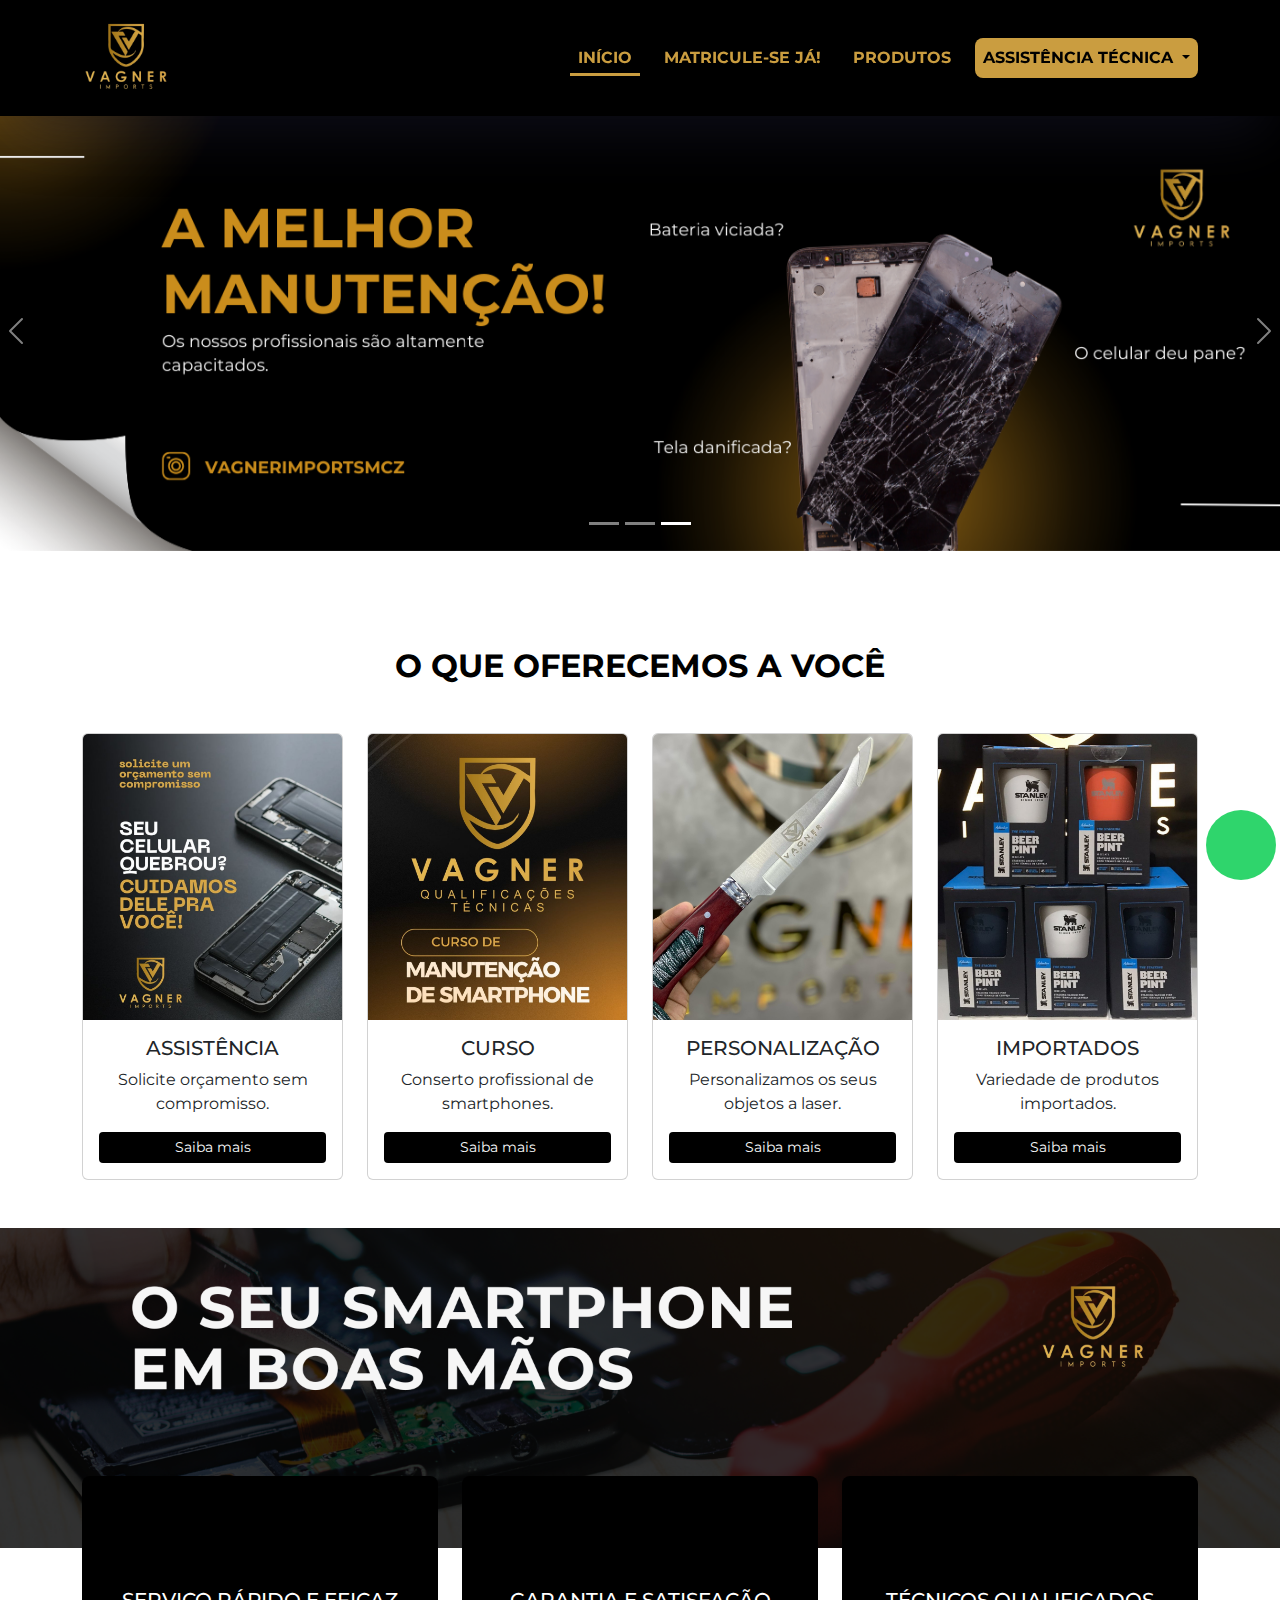
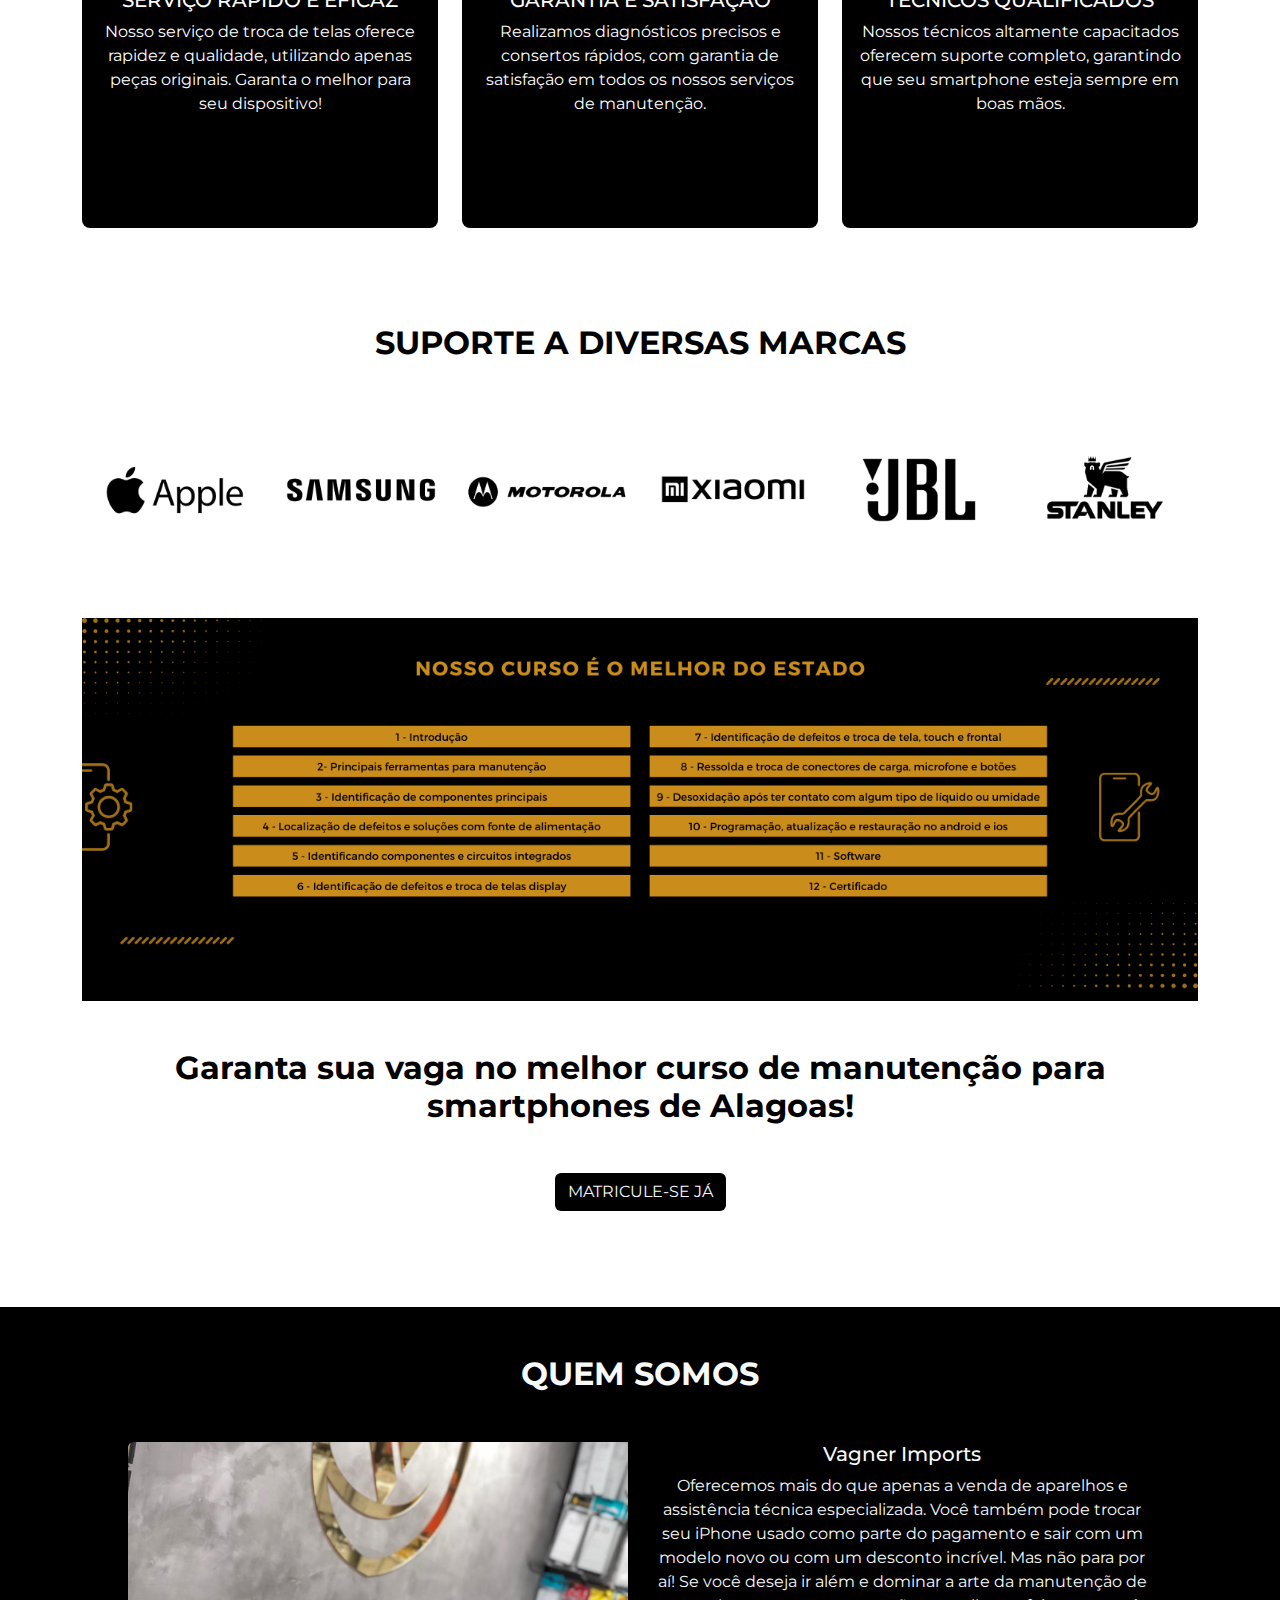
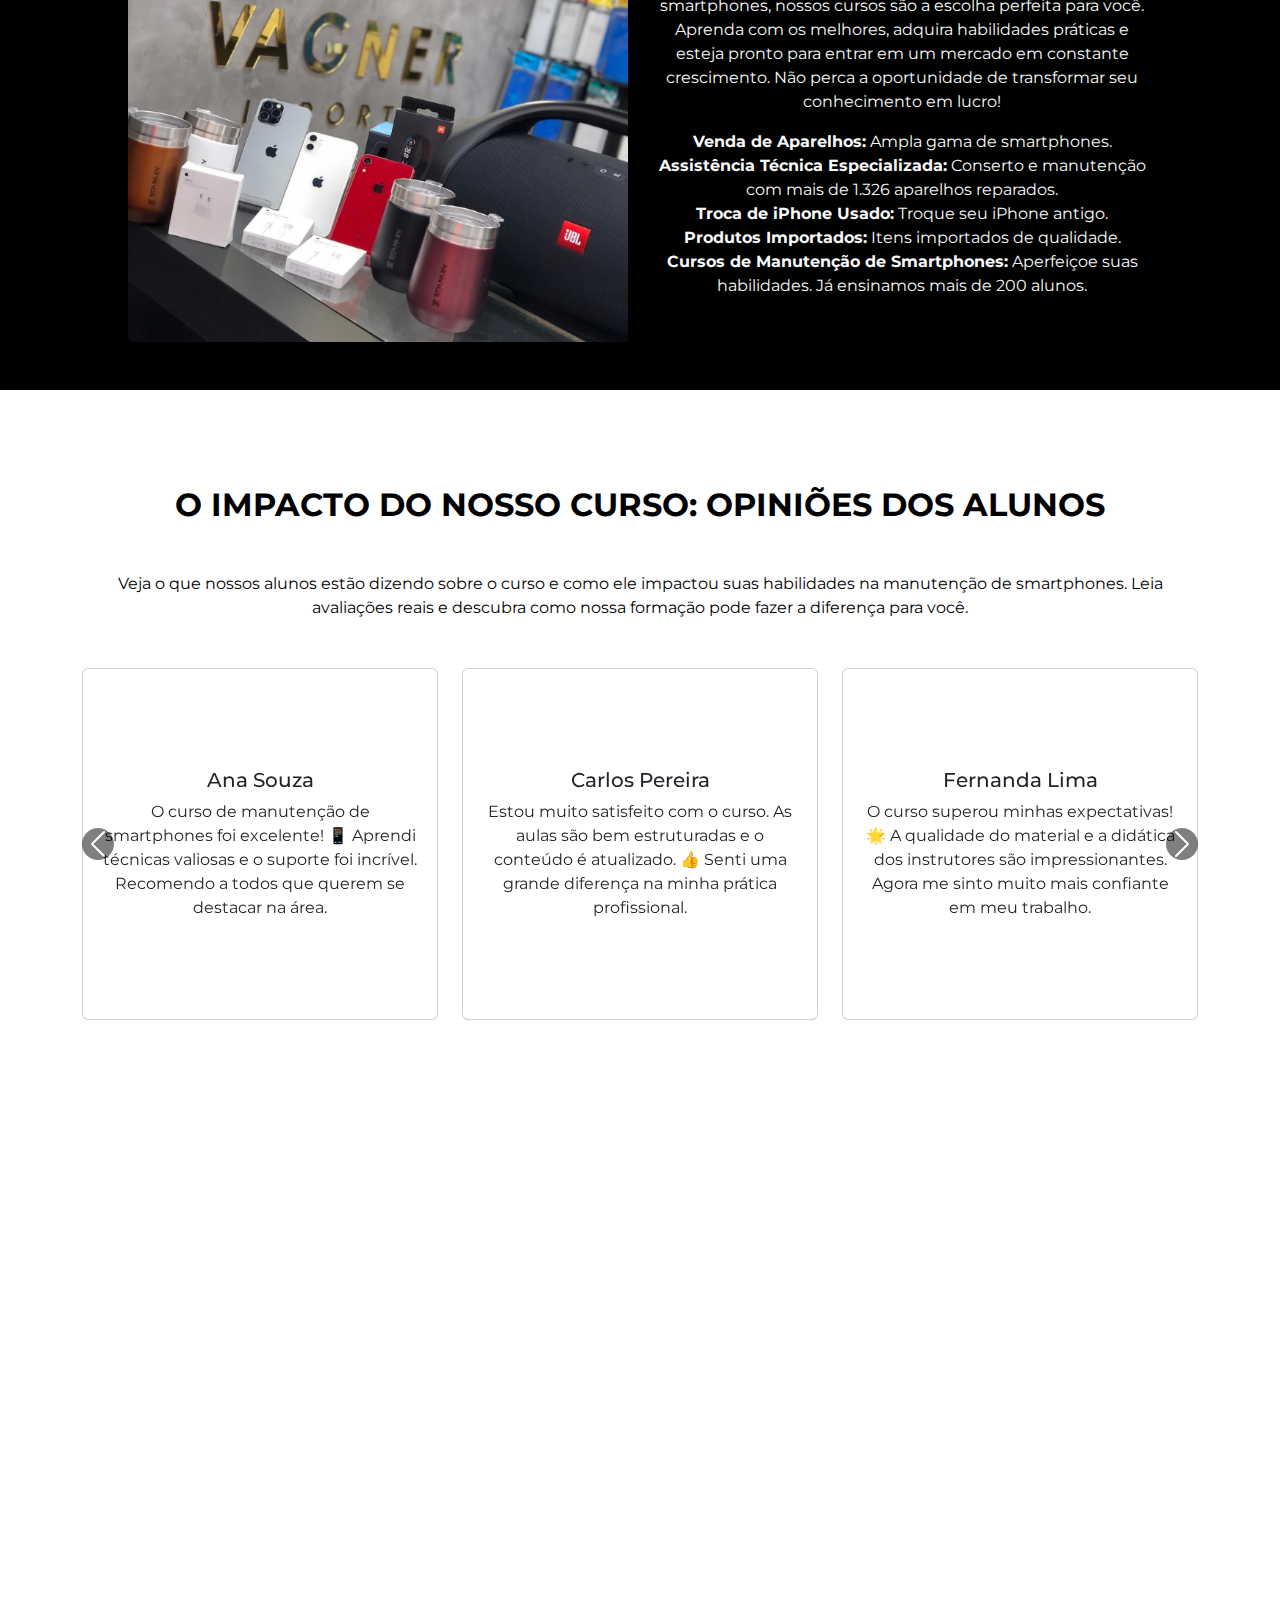
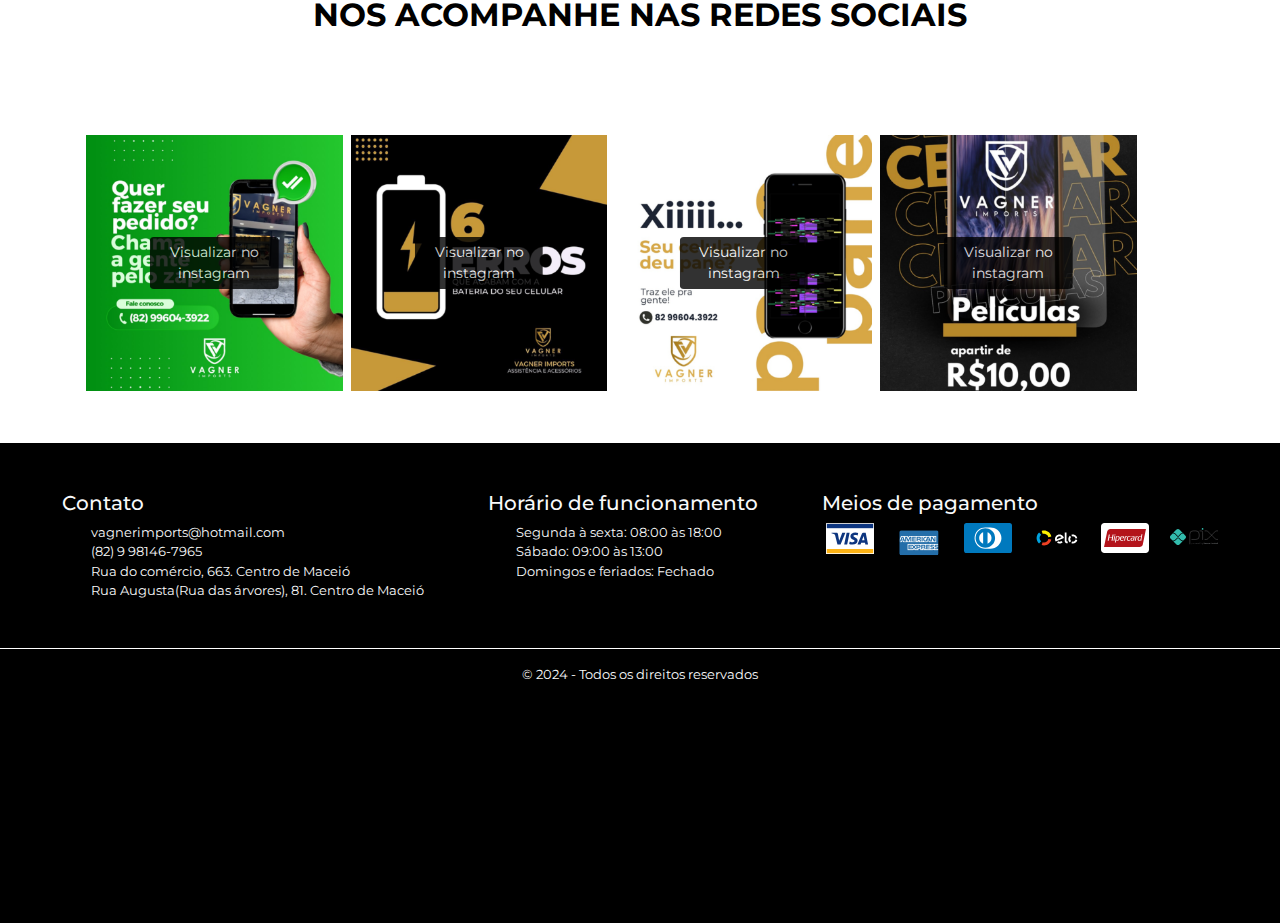
<file: index.html>
<!DOCTYPE html>
<html lang="pt-br">

<head>
    <meta charset="UTF-8">
    <meta name="viewport" content="width=device-width, initial-scale=1.0">

    <meta property="og:title" content="Vagner Imports" />
    <meta property="og:description" content="Ofertas exclusivas diárias." />
    <meta property="og:image" content="https://vagnerimports.com.br/img/logo.png"/>
    <meta property="og:url" content="https://vagnerimports.com.br/" />
    <meta property="og:type" content="website"/>
    <meta property="og:site_name" content="Vagner Imports"/>

    <title>Vagner Imports - Início</title>

    <link rel="shortcut icon" href="img/favicon.png" type="image/x-icon">
    <link rel="stylesheet" href="https://cdnjs.cloudflare.com/ajax/libs/font-awesome/6.6.0/css/all.min.css" integrity="sha512-Kc323vGBEqzTmouAECnVceyQqyqdsSiqLQISBL29aUW4U/M7pSPA/gEUZQqv1cwx4OnYxTxve5UMg5GT6L4JJg==" crossorigin="anonymous" referrerpolicy="no-referrer" />
    <link href="https://cdn.jsdelivr.net/npm/bootstrap@5.3.3/dist/css/bootstrap.min.css" rel="stylesheet">
    <link rel="stylesheet" href="css/estilo.css">
</head>

<body>
    <nav class="navbar navbar-expand-sm text-light bg-dark fixed-top">
        <div class="container">
            <a href="index.html" class="navbar-brand"><img src="img/logo-fundo-transparente.png" alt="Logo" style="width: 90px; height: 90px;"></a>
            <button class="navbar-toggler" type="button" data-bs-toggle="collapse" data-bs-target="#menuNavBar">
                <i class="fa-solid fa-bars text-primary"></i>
            </button>
            <div class="collapse navbar-collapse" id="menuNavBar">
                <div class="navbar-nav ms-auto">
                    <a href="index.html" class="nav-link active text-primary text-uppercase fw-bold position-relative">Início</a>
                    <a href="curso.html" class="nav-link text-primary text-uppercase fw-bold position-relative">Matricule-se já!</a>
                    <a href="produtos.html" class="nav-link text-primary text-uppercase fw-bold position-relative">Produtos</a>
                    <div class="dropdown">
                        <button class="nav-dropdown text-uppercase fw-bold dropdown-toggle" type="button" data-bs-toggle="dropdown" aria-expanded="false">
                            Assistência Técnica
                        </button>
                        <ul class="dropdown-menu">
                          <li><a class="dropdown-item" href="assistencia-apple.html">Apple</a></li>
                          <li><a class="dropdown-item" href="assistencia-samsung.html">Samsung</a></li>
                          <li><a class="dropdown-item" href="assistencia-motorola.html">Motorola</a></li>
                          <li><a class="dropdown-item" href="assistencia-xiaomi.html">Xiaomi</a></li>
                        </ul>
                    </div>
                </div>
            </div>
        </div>
    </nav>

    <main class="container-principal mb-5">
        <div id="carouselExampleIndicators" class="carousel slide" data-bs-ride="carousel">
            <div class="carousel-indicators">
                <button type="button" data-bs-target="#carouselExampleIndicators" data-bs-slide-to="0" aria-label="Slide 1"></button>
                <button type="button" data-bs-target="#carouselExampleIndicators" data-bs-slide-to="1" aria-label="Slide 2"></button>
                <button type="button" data-bs-target="#carouselExampleIndicators" data-bs-slide-to="2" class="active" aria-current="true" aria-label="Slide 3"></button>
            </div>
            <div class="carousel-inner">
                <div class="carousel-item">
                    <img src="img/slide-01.png" class="d-block w-100" alt="slide 01">
                </div>
                <div class="carousel-item">
                    <img src="img/slide-02.png" class="d-block w-100" alt="slide 02">
                </div>
                <div class="carousel-item active">
                    <img src="img/slide-03.png" class="d-block w-100" alt="slide 03">
                </div>
            </div>
            <button class="carousel-control-prev" type="button" data-bs-target="#carouselExampleIndicators"
                data-bs-slide="prev">
                <span class="carousel-control-prev-icon" aria-hidden="true"></span>
                <span class="visually-hidden">Previous</span>
            </button>
            <button class="carousel-control-next" type="button" data-bs-target="#carouselExampleIndicators"
                data-bs-slide="next">
                <span class="carousel-control-next-icon" aria-hidden="true"></span>
                <span class="visually-hidden">Next</span>
            </button>
        </div>     
        <div class="container my-5">
            <h2 class="my-5 text-center text-uppercase fw-bold">O que oferecemos a você</h2>
            <div class="row row-cols-1 row-cols-md-4 g-4">
                <div class="col">
                    <div class="card">
                        <img src="img/manutencao-banner.png" class="card-img-top" alt="Banner de manutenção">
                        <div class="card-body">
                            <h5 class="card-title">ASSISTÊNCIA</h5>
                            <p class="card-text">Solicite orçamento sem compromisso.</p>
                            <a href="produtos.html" class="btn btn-sm text-light bg-dark">Saiba mais</a>
                        </div>
                    </div>
                </div>
                <div class="col">
                    <div class="card">
                        <img src="img/curos-banner.png" class="card-img-top" alt="Banner do curso">
                        <div class="card-body">
                            <h5 class="card-title">CURSO</h5>
                            <p class="card-text">Conserto profissional de smartphones.</p>
                            <a href="curso.html" class="btn btn-sm text-light bg-dark">Saiba mais</a>
                        </div>
                    </div>
                </div>
                <div class="col">
                    <div class="card">
                        <img src="img/personalizacao-banner.png" class="card-img-top" alt="Foto do iphone">
                        <div class="card-body">
                            <h5 class="card-title">PERSONALIZAÇÃO</h5>
                            <p class="card-text">Personalizamos os seus objetos a laser.</p>
                            <a href="produtos.html" class="btn btn-sm text-light bg-dark">Saiba mais</a>
                        </div>
                    </div>
                </div>
                <div class="col">
                    <div class="card">
                        <img src="img/importados-banner.png" class="card-img-top" alt="Foto dos importados">
                        <div class="card-body">
                            <h5 class="card-title">IMPORTADOS</h5>
                            <p class="card-text">Variedade de produtos importados. </p>
                            <a href="produtos.html" class="btn btn-sm text-light bg-dark">Saiba mais</a>
                        </div>
                    </div>
                </div>
            </div>
        </div>
        <div class="container-banner-assistencia-tecnica">
            <img src="img/banner-assistencia.png" class="img-fluid" alt="banner assistência">
        </div>
        <div class="container my-5 container-assistencia-tecnica">
            <div class="row justify-content-center">
                <div class="col-sm-12 col-md-4 g-4">
                    <div class="card comentario-card container-card-assistencia">
                        <div class="card-body text-center card-assistencia">
                            <span class="carrosel-assistencia-tecnica-icon"><i class="fa-solid fa-bolt"></i></span>
                            <h5 class="text-uppercase">Serviço Rápido e eficaz</h5>
                            <p class="card-text">Nosso serviço de troca de telas oferece rapidez e qualidade, utilizando apenas peças originais. Garanta o melhor para seu dispositivo!</p>
                        </div>
                    </div>
                </div>
                <div class="col-sm-12 col-md-4 g-4">
                    <div class="card comentario-card container-card-assistencia">
                        <div class="card-body text-center card-assistencia">
                            <span class="carrosel-assistencia-tecnica-icon"><i class="fa-solid fa-stethoscope"></i></span>
                            <h5 class="text-uppercase">Garantia e satisfação</h5>
                            <p class="card-text">Realizamos diagnósticos precisos e consertos rápidos, com garantia de satisfação em todos os nossos serviços de manutenção.</p>
                        </div>
                    </div>
                </div>
                <div class="col-sm-12 col-md-4 g-4">
                    <div class="card comentario-card container-card-assistencia">
                        <div class="card-body text-center card-assistencia">
                            <span class="carrosel-assistencia-tecnica-icon"><i class="fa-solid fa-medal"></i></span>
                            <h5 class="text-uppercase">Técnicos qualificados</h5>
                            <p class="card-text">Nossos técnicos altamente capacitados oferecem suporte completo, garantindo que seu smartphone esteja sempre em boas mãos.</p>
                        </div>
                    </div>
                </div>
            </div> 
        </div>   
        <div class="container d-flex justify-content-center align-items-center flex-column">
            <h2 class="my-5 text-uppercase fw-bold text-center">Suporte a diversas marcas</h2>
            <div class="carrosel-marcas">
                <div class="carrosel-marcas-track">
                    <img class="carrosel-marcas-img" src="img/apple-logo.png" alt="logo apple">
                    <img class="carrosel-marcas-img" src="img/samsung-logo.png" alt="logo samsung">
                    <img class="carrosel-marcas-img" src="img/motorola-logo.png" alt="logo motorola">
                    <img class="carrosel-marcas-img" src="img/xiaomi-logo.png" alt="logo xiaomi">
                    <img class="carrosel-marcas-img" src="img/jbl-logo.png" alt="logo jbl">
                    <img class="carrosel-marcas-img" src="img/stanley-logo.png" alt="logo stanley">
            
                    <!-- Duplicando as imagens para o efeito de loop contínuo -->
                    <img class="carrosel-marcas-img" src="img/apple-logo.png" alt="logo apple">
                    <img class="carrosel-marcas-img" src="img/samsung-logo.png" alt="logo samsung">
                    <img class="carrosel-marcas-img" src="img/motorola-logo.png" alt="logo motorola">
                    <img class="carrosel-marcas-img" src="img/xiaomi-logo.png" alt="logo xiaomi">
                    <img class="carrosel-marcas-img" src="img/jbl-logo.png" alt="logo jbl">
                    <img class="carrosel-marcas-img" src="img/stanley-logo.png" alt="logo stanley">
                </div>
            </div>
        </div>
        <div class="container my-5">
            <div class="row">
                <div class="col-12 text-center">
                    <img src="img/banner-curso.png" class="img-fluid" alt="banner curso">
                </div>
                <div class="col-12 text-center">
                    <h2 class="my-5 fw-bold text-center">Garanta sua vaga no melhor curso de manutenção para smartphones de Alagoas!</h2>
                    <a href="curso.html" class="btn text-light bg-dark text-uppercase">Matricule-se Já</a>
                </div>
            </div>
        </div>
        <div class="d-flex flex-column align-items-center mt-5 text-light bg-dark">
            <h2 class="my-5 text-uppercase fw-bold">Quem somos</h2>
            <div class="card text-light bg-dark mb-5" style="max-width: 80%; border: none;">
                <div class="row g-4">
                    <div class="col-md-12 col-lg-6">
                        <img src="img/quem-somos.png" class="img-fluid rounded-start" alt="Imagem Representativa" style="object-fit: cover;">
                    </div>
                    <div class="col-md-12 col-lg-6">
                        <div class="card-body" style="padding: 0;">
                            <h5 class="card-title">Vagner Imports</h5>
                            <p class="">
                                Oferecemos mais do que apenas a venda de aparelhos e assistência técnica especializada. Você também pode trocar seu iPhone usado como parte do pagamento e sair com um modelo novo ou com um desconto incrível. Mas não para por aí! Se você deseja ir além e dominar a arte da manutenção de smartphones, nossos cursos são a escolha perfeita para você. Aprenda com os melhores, adquira habilidades práticas e esteja pronto para entrar em um mercado em constante crescimento. Não perca a oportunidade de transformar seu conhecimento em lucro!
                            </p>
                            <ul class="list-unstyled">
                                <li><strong>Venda de Aparelhos:</strong> Ampla gama de smartphones.</li>
                                <li><strong>Assistência Técnica Especializada:</strong> Conserto e manutenção com mais de 1.326 aparelhos reparados.</li>
                                <li><strong>Troca de iPhone Usado:</strong> Troque seu iPhone antigo.</li>
                                <li><strong>Produtos Importados:</strong> Itens importados de qualidade.</li>
                                <li><strong>Cursos de Manutenção de Smartphones:</strong> Aperfeiçoe suas habilidades. Já ensinamos mais de 200 alunos.</li>
                            </ul>                            
                        </div>
                    </div>
                </div>
            </div>
        </div> 
        <div class="container my-5 container-com-carrossel">
            <div class="dummy-div">
                <h2 class="my-5 text-uppercase fw-bold text-center">O Impacto do Nosso Curso: Opiniões dos Alunos</h2>
                <p class="text-center mb-5">
                    Veja o que nossos alunos estão dizendo sobre o curso e como ele impactou suas habilidades na manutenção de smartphones. Leia avaliações reais e descubra como nossa formação pode fazer a diferença para você.
                </p>
            </div>
            <div class="carousel-container">
                <div id="carouselExample2" class="carousel slide" data-bs-ride="carousel">
                    <div class="carousel-inner">
                        <div class="carousel-item active">
                            <div class="row justify-content-center">
                                <div class="col-md-4">
                                    <div class="card comentario-card">
                                        <div class="card-body">
                                            <h5 class="card-title">Ana Souza</h5>
                                            <p class="card-text">O curso de manutenção de smartphones foi excelente! 📱 Aprendi técnicas valiosas e o suporte foi incrível. Recomendo a todos que querem se destacar na área.</p>
                                        </div>
                                    </div>
                                </div>
                                <div class="col-md-4 d-none d-md-block">
                                    <div class="card comentario-card">
                                        <div class="card-body">
                                            <h5 class="card-title">Carlos Pereira</h5>
                                            <p class="card-text">Estou muito satisfeito com o curso. As aulas são bem estruturadas e o conteúdo é atualizado. 👍 Senti uma grande diferença na minha prática profissional.</p>
                                        </div>
                                    </div>
                                </div>
                                <div class="col-md-4 d-none d-md-block">
                                    <div class="card comentario-card">
                                        <div class="card-body">
                                            <h5 class="card-title">Fernanda Lima</h5>
                                            <p class="card-text">O curso superou minhas expectativas! 🌟 A qualidade do material e a didática dos instrutores são impressionantes. Agora me sinto muito mais confiante em meu trabalho.</p>
                                        </div>
                                    </div>
                                </div>
                            </div>
                        </div>
                        <div class="carousel-item">
                            <div class="row justify-content-center">
                                <div class="col-md-4">
                                    <div class="card comentario-card">
                                        <div class="card-body">
                                            <h5 class="card-title">João Silva</h5>
                                            <p class="card-text">Curso fantástico! 👏 O material é de alta qualidade e a interação com os professores foi muito produtiva. Recomendo fortemente para quem deseja melhorar suas habilidades.</p>
                                        </div>
                                    </div>
                                </div>
                                <div class="col-md-4 d-none d-md-block">
                                    <div class="card comentario-card">
                                        <div class="card-body">
                                            <h5 class="card-title">Mariana Costa</h5>
                                            <p class="card-text">Participar deste curso foi uma ótima decisão. 🎓 As técnicas ensinadas são práticas e aplicáveis, e a equipe de suporte sempre esteve disponível para ajudar.</p>
                                        </div>
                                    </div>
                                </div>
                                <div class="col-md-4 d-none d-md-block">
                                    <div class="card comentario-card">
                                        <div class="card-body">
                                            <h5 class="card-title">Lucas Almeida</h5>
                                            <p class="card-text">Estou impressionado com a qualidade do curso. 🚀 A abordagem prática e a clareza nas explicações foram fundamentais para meu aprendizado. Sem dúvida, um excelente investimento.</p>
                                        </div>
                                    </div>
                                </div>
                            </div>
                        </div>
                        <div class="carousel-item">
                            <div class="row justify-content-center">
                                <div class="col-md-4">
                                    <div class="card comentario-card">
                                        <div class="card-body">
                                            <h5 class="card-title">Juliana Santos</h5>
                                            <p class="card-text">Adorei o curso! 💪 A metodologia é muito eficiente e a interação com os colegas e instrutores foi enriquecedora. Estou muito satisfeita com o meu progresso.</p>
                                        </div>
                                    </div>
                                </div>
                                <div class="col-md-4 d-none d-md-block">
                                    <div class="card comentario-card">
                                        <div class="card-body">
                                            <h5 class="card-title">Roberto Lima</h5>
                                            <p class="card-text">O curso é excelente! 👌 Aprendi muito e os materiais fornecidos são de alta qualidade. O suporte ao aluno é um diferencial muito positivo.</p>
                                        </div>
                                    </div>
                                </div>
                                <div class="col-md-4 d-none d-md-block">
                                    <div class="card comentario-card">
                                        <div class="card-body">
                                            <h5 class="card-title">Patrícia Ferreira</h5>
                                            <p class="card-text">A experiência foi muito boa! 🌟 O curso é bem estruturado e oferece um ótimo equilíbrio entre teoria e prática. As aulas são dinâmicas e envolventes.</p>
                                        </div>
                                    </div>
                                </div>
                            </div>
                        </div>
                        <div class="carousel-item">
                            <div class="row justify-content-center">
                                <div class="col-md-4">
                                    <div class="card comentario-card">
                                        <div class="card-body">
                                            <h5 class="card-title">Eduardo Martins</h5>
                                            <p class="card-text">O curso é fantástico! 👏 O material é bem desenvolvido e o suporte ao aluno é muito bom. Aprendi muito e me sinto mais preparado para o mercado.</p>
                                        </div>
                                    </div>
                                </div>
                                <div class="col-md-4 d-none d-md-block">
                                    <div class="card comentario-card">
                                        <div class="card-body">
                                            <h5 class="card-title">Aline Alves</h5>
                                            <p class="card-text">A metodologia é excelente! 📚 As aulas são bem organizadas e a qualidade do conteúdo é inquestionável. Recomendo a todos que buscam uma formação de qualidade.</p>
                                        </div>
                                    </div>
                                </div>
                                <div class="col-md-4 d-none d-md-block">
                                    <div class="card comentario-card">
                                        <div class="card-body">
                                            <h5 class="card-title">Felipe Costa</h5>
                                            <p class="card-text">Curso muito bom! 🚀 A interação com os instrutores é excelente e o material é bem completo. Estou muito feliz com o que aprendi e com o suporte recebido.</p>
                                        </div>
                                    </div>
                                </div>
                            </div>
                        </div>
                        <div class="carousel-item">
                            <div class="row justify-content-center">
                                <div class="col-md-4">
                                    <div class="card comentario-card">
                                        <div class="card-body">
                                            <h5 class="card-title">Gabriela Silva</h5>
                                            <p class="card-text">Muito satisfeito com o curso! 🌟 O conteúdo é atualizado e a metodologia de ensino é muito eficaz. Recomendo para quem deseja aprimorar suas habilidades.</p>
                                        </div>
                                    </div>
                                </div>
                                <div class="col-md-4 d-none d-md-block">
                                    <div class="card comentario-card">
                                        <div class="card-body">
                                            <h5 class="card-title">Thiago Almeida</h5>
                                            <p class="card-text">O curso é incrível! 👌 A qualidade do ensino e a interação com os instrutores são excelentes. O suporte ao aluno é um dos melhores que já vi.</p>
                                        </div>
                                    </div>
                                </div>
                                <div class="col-md-4 d-none d-md-block">
                                    <div class="card comentario-card">
                                        <div class="card-body">
                                            <h5 class="card-title">Camila Ribeiro</h5>
                                            <p class="card-text">Excelente curso! 🚀 A abordagem prática é muito útil e o material didático é de alta qualidade. Estou muito satisfeita com a minha experiência.</p>
                                        </div>
                                    </div>
                                </div>
                            </div>
                        </div>
                    </div>
                    <button class="carousel-control-prev" type="button" data-bs-target="#carouselExample2" data-bs-slide="prev">
                        <span class="carousel-control-prev-icon" aria-hidden="true"></span>
                        <span class="visually-hidden">Previous</span>
                    </button>
                    <button class="carousel-control-next" type="button" data-bs-target="#carouselExample2" data-bs-slide="next">
                        <span class="carousel-control-next-icon" aria-hidden="true"></span>
                        <span class="visually-hidden">Next</span>
                    </button>
                </div>
            </div>
        </div>                  
        <div class="container-avaliacao-google my-5 d-flex justify-content-center align-items-center">
            <div class="container-avaliacao-google-item me-5 d-flex flex-column align-items-center">
                <span class="container-avaliacao-google-item-icon"><i class="fa-solid fa-screwdriver-wrench"></i></span>
                <p class="container-avaliacao-google-item-titulo m-0">1326</p>
                <p class="container-avaliacao-google-item-descrica">APARELHOS REPARADOS</p>
            </div>  
            <div class="container-avaliacao-google-item d-flex flex-column align-items-center">
                <span class="container-avaliacao-google-item-icon">
                    <i class="fa-solid fa-star"></i>
                    <i class="fa-solid fa-star"></i>
                    <i class="fa-solid fa-star"></i>
                    <i class="fa-solid fa-star"></i>
                    <i class="fa-solid fa-star"></i>
                </span>
                <p class="container-avaliacao-google-item-titulo m-0">NOTA 5</p>
                <p class="container-avaliacao-google-item-descrica">AVALIAÇÕES PELO GOOGLE</p>
            </div>  
        </div>
        <div class="d-flex flex-column align-items-center mt-5">
            <h2 class="mb-5 text-uppercase fw-bold text-center">Nos acompanhe nas redes sociais</h2>
            <div class="d-flex flex-row">
                <ul class="container-lista mb-5">
                    <li class="lista-item">
                        <a href="https://www.instagram.com/vagnerimportsmcz/" class="lista-item-link">
                            <i class="fa-brands fa-instagram"></i>
                        </a>
                    </li>
                    <li class="lista-item">
                        <a href="#" class="lista-item-link">
                            <i class="fa-brands fa-tiktok"></i>
                        </a>
                    </li>
                    <li class="lista-item">
                        <a href="#" class="lista-item-link">
                            <i class="fa-brands fa-youtube"></i>
                        </a>
                    </li>
                    <li class="lista-item">
                        <a href="https://api.whatsapp.com/send?phone=5582996043922&text=Ol%C3%A1%2C+quero+comprar+meu+Iphone+%F0%9F%98%81&fbclid=PAZXh0bgNhZW0CMTEAAaYQd56CICHQ5cmAS7kMXrm6krHNyyH5-Y9EV6wFrdt7wDqSOoccXTExP1M_aem_emRFTwwQuorLwql6cOpL1w" class="lista-item-link">
                            <i class="fa-brands fa-whatsapp"></i>
                        </a>
                    </li>
                </ul>
            </div>
            <div class="container d-flex flex-wrap">
                <div class="container-img-redes-sociais position-relative m-1">
                    <img src="img/publi-instagram-01.png" class="" alt="...">
                    <a href="https://www.instagram.com/p/C72GhFguVfz/" class="btn btn-sm text-light bg-dark position-absolute top-50 start-50 translate-middle">Visualizar no instagram</a>
                </div>
                <div class="container-img-redes-sociais position-relative m-1">
                    <img src="img/publi-instagram-02.png" class="" alt="...">
                    <a href="https://www.instagram.com/p/Coc63oiO9Wt/?img_index=1" class="btn btn-sm text-light bg-dark position-absolute top-50 start-50 translate-middle">Visualizar no instagram</a>
                </div>
                <div class="container-img-redes-sociais position-relative m-1">
                    <img src="img/publi-instagram-03.png" class="" alt="...">
                    <a href="https://www.instagram.com/p/C9kZHYhgusT/" class="btn btn-sm text-light bg-dark position-absolute top-50 start-50 translate-middle">Visualizar no instagram</a>
                </div>
                <div class="container-img-redes-sociais position-relative m-1">
                    <img src="img/publi-instagram-04.png" class="" alt="...">
                    <a href="https://www.instagram.com/p/C9A-GOTOGrJ/" class="btn btn-sm text-light bg-dark position-absolute top-50 start-50 translate-middle">Visualizar no instagram</a>
                </div>
            </div>
        </div>
    </main>

    <div id="loading">
        <div class="spinner"></div>
    </div>
      
    <div class="btn-whats">
        <a href="https://api.whatsapp.com/send?phone=5582981467965&text=Possuo+uma+dúvida!" target="_blank"><i class="fa-brands fa-whatsapp"></i></a>
    </div>

    <footer class="d-flex flex-column justify-content-center text-light bg-dark">
        <div class="container-lista-rodape d-flex mb-5 m-auto">
            <ul class="lista-rodape-contato">
                <h5 class="mt-5">Contato</h3>
                <li class="lista-rodape-contato-item"><i class="fa-solid fa-envelope"></i>vagnerimports@hotmail.com</li>
                <li class="lista-rodape-contato-item"><i class="fa-solid fa-phone"></i>(82) 9 98146-7965</li>
                <li class="lista-rodape-contato-item"><i class="fa-solid fa-map-location-dot"></i>Rua do comércio, 663. Centro de Maceió</li>
                <li class="lista-rodape-contato-item"><i class="fa-solid fa-location-dot"></i></i>Rua Augusta(Rua das árvores), 81. Centro de Maceió</li>
            </ul>
            <ul class="lista-rodape-horario">
                <h5 class="mt-5">Horário de funcionamento</h3>
                <li class="lista-rodape-horario-item"><i class="fa-solid fa-clock"></i>Segunda à sexta: 08:00 às 18:00</li>
                <li class="lista-rodape-horario-item"><i class="fa-solid fa-clock rodar-45deg"></i>Sábado: 09:00 às 13:00</li>
                <li class="lista-rodape-horario-item"><i class="fa-solid fa-clock rodar-90deg"></i>Domingos e feriados: Fechado</li>
            </ul>
            <div class="container-lista-rodape-pagamento">
                <h5 class="mt-5">Meios de pagamento</h3>
                <ul class="lista-rodape-pagamento">
                    <li class="lista-rodape-pagamento-item-icon"><img src="img/if-visa-2593666_86609.svg" alt="bandeira visa"></li>
                    <li class="lista-rodape-pagamento-item-icon"><img src="img/1490135020-american-express_82257.svg" alt="bandeira american express"></li>
                    <li class="lista-rodape-pagamento-item-icon"><img src="img/diners_payment_method_card_icon_142742.svg" alt="bandeiradiners"></li>
                    <li class="lista-rodape-pagamento-item-icon"><img src="img/elo_payment_method_card_icon_142740.svg" alt="bandeira elo"></li>
                    <li class="lista-rodape-pagamento-item-icon"><img src="img/hipercard_payment_method_card_icon_142739.svg" alt="bandeira hipercard"></li>
                    <li class="lista-rodape-pagamento-item-icon"><img src="img/pix-106.svg" alt="bandeira pix"></li>
                </ul>
            </div>
        </div>
        <div class="rodape-direitos mb-3">
            <p class="rodape-direitos-titulo p-3">&copy; 2024 - Todos os direitos reservados</p>
        </div>
        <div class="container-mapa">
            <iframe src="https://www.google.com/maps/embed?pb=!1m14!1m8!1m3!1d15732.928913581267!2d-35.7386593!3d-9.6611883!3m2!1i1024!2i768!4f13.1!3m3!1m2!1s0x70145241d7514df%3A0x661e369959a42e24!2sVagner%20Imports!5e0!3m2!1spt-BR!2sbr!4v1722369837172!5m2!1spt-BR!2sbr" 
            width="100%" 
            height="200" 
            style="border:0;" 
            allowfullscreen="" 
            loading="lazy" 
            referrerpolicy="no-referrer-when-downgrade">
            </iframe>
        </div>
    </footer>

    <script src="https://cdn.jsdelivr.net/npm/bootstrap@5.3.3/dist/js/bootstrap.bundle.min.js" integrity="sha384-YvpcrYf0tY3lHB60NNkmXc5s9fDVZLESaAA55NDzOxhy9GkcIdslK1eN7N6jIeHz" crossorigin="anonymous"></script>
    <script src="js/main.js"></script>

</body>
</html>
</file>
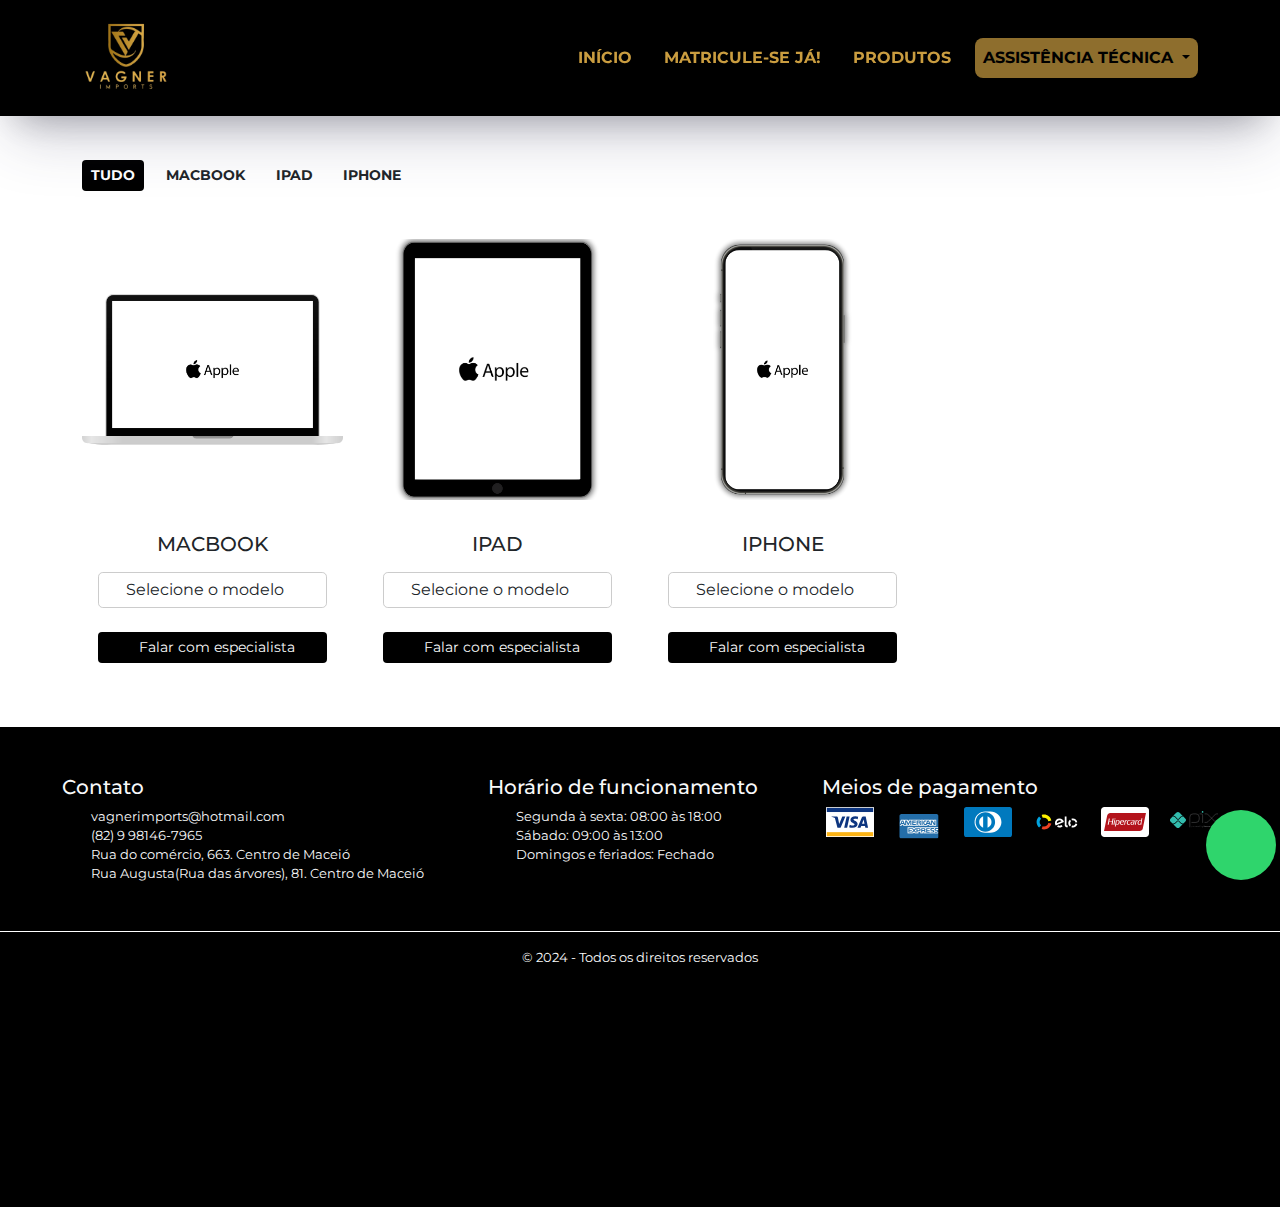
<file: assistencia-apple.html>
<!DOCTYPE html>
<html lang="pt-br">

<head>
    <meta charset="UTF-8">
    <meta name="viewport" content="width=device-width, initial-scale=1.0">

    <meta property="og:title" content="Vagner Imports" />
    <meta property="og:description" content="Ofertas exclusivas diárias." />
    <meta property="og:image" content="https://vagnerimports.com.br/img/logo.png"/>
    <meta property="og:url" content="https://vagnerimports.com.br/" />
    <meta property="og:type" content="website"/>
    <meta property="og:site_name" content="Vagner Imports"/>

    <title>Vagner Imports - Assistência Técnica</title>
    
    <link rel="shortcut icon" href="img/favicon.png" type="image/x-icon">
    <link href="https://cdn.jsdelivr.net/npm/bootstrap@5.3.3/dist/css/bootstrap.min.css" rel="stylesheet"
        integrity="sha384-QWTKZyjpPEjISv5WaRU9OFeRpok6YctnYmDr5pNlyT2bRjXh0JMhjY6hW+ALEwIH" crossorigin="anonymous">
    <link rel="stylesheet" href="https://cdnjs.cloudflare.com/ajax/libs/font-awesome/6.6.0/css/all.min.css"
        integrity="sha512-Kc323vGBEqzTmouAECnVceyQqyqdsSiqLQISBL29aUW4U/M7pSPA/gEUZQqv1cwx4OnYxTxve5UMg5GT6L4JJg=="
        crossorigin="anonymous" referrerpolicy="no-referrer" />
    <link rel="stylesheet" href="css/estilo.css">
    <link rel="stylesheet" href="css/produtos.css">
</head>

<body>
    <nav class="navbar navbar-expand-sm text-light bg-dark fixed-top">
        <div class="container">
            <a href="index.html" class="navbar-brand"><img src="img/logo-fundo-transparente.png" alt="Logo" style="width: 90px; height: 90px;"></a>
            <button class="navbar-toggler" type="button" data-bs-toggle="collapse" data-bs-target="#menuNavBar">
                <i class="fa-solid fa-bars text-primary"></i>
            </button>
            <div class="collapse navbar-collapse" id="menuNavBar">
                <div class="navbar-nav ms-auto">
                    <a href="index.html" class="nav-link text-primary text-uppercase fw-bold position-relative">Início</a>
                    <a href="curso.html" class="nav-link text-primary text-uppercase fw-bold position-relative">Matricule-se já!</a>
                    <a href="produtos.html" class="nav-link text-primary text-uppercase fw-bold position-relative">Produtos</a>
                    <div class="dropdown">
                        <button class="nav-dropdown active text-uppercase fw-bold dropdown-toggle" type="button" data-bs-toggle="dropdown" aria-expanded="false">
                            Assistência Técnica
                        </button>
                        <ul class="dropdown-menu">
                          <li><a class="dropdown-item" href="assistencia-apple.html">Apple</a></li>
                          <li><a class="dropdown-item" href="assistencia-samsung.html">Samsung</a></li>
                          <li><a class="dropdown-item" href="assistencia-motorola.html">Motorola</a></li>
                          <li><a class="dropdown-item" href="assistencia-xiaomi.html">Xiaomi</a></li>
                        </ul>
                    </div>
                </div>
            </div>
        </div>
    </nav>

    <main class="container-principal mb-5">
        <div class="container mt-5">
            <ul class="categoria-lista d-flex">
                <li id="categoria-tudo" class="categoria-lista-item btn btn-sm fw-bold text-uppercase btn btn-sm ativo">Tudo</li>
                <li id="categoria-macbook" class="categoria-lista-item btn btn-sm fw-bold text-uppercase">MacBook</li>
                <li id="categoria-ipad" class="categoria-lista-item btn btn-sm fw-bold text-uppercase">Ipad</li>
                <li id="categoria-iphone" class="categoria-lista-item btn btn-sm fw-bold text-uppercase">Iphone</li>
            </ul>
        </div>
        <div class="container mt-5">
            <div class="row gy-5">
                <div class="col-12 col-lg-3" data-item="macbook">
                    <div class="card card-item-assistencia-tecnica">
                        <img src="./img/macbook.png" class="card-img-top" alt="Imagem do macbook">
                        <div class="card-body">
                          <h5 class="card-title text-uppercase">MacBook</h5>
                          <div class="seletor-personalizado-container">
                            <div class="seletor-personalizado" id="seletorPersonalizado">
                              <span class="seletor-placeholder">Selecione o modelo</span>
                              <i class="fa-solid fa-chevron-down seta-baixo"></i>
                              <i class="fa-solid fa-angle-up seta-cima"></i>
                              <ul class="seletor-opcoes">
                                <div class="seletor-pesquisa-container">
                                    <input type="text" id="seletorPesquisa" placeholder="Pesquisar..." class="seletor-pesquisa">
                                </div>
                                <li class="opcao" data-valor="macbook-air-m2">MacBook Air M2</li>
                                <li class="opcao" data-valor="macbook-air-m1">MacBook Air M1</li>
                                <li class="opcao" data-valor="macbook-pro-m2">MacBook Pro M2</li>
                                <li class="opcao" data-valor="macbook-pro-m1-pro-m1-max">MacBook Pro M1 Pro/M1 Max</li>
                                <li class="opcao" data-valor="macbook-pro-intel">MacBook Pro Intel</li>
                                <li class="opcao" data-valor="outros">Outros</li>
                              </ul>
                            </div>
                          </div>                                               
                          <a href="#" class="btn btn-sm text-light bg-dark mt-4"><i class="fa-brands fa-whatsapp me-2"></i>Falar com especialista</a>
                        </div>
                    </div>
                </div>
                <div class="col-12 col-lg-3" data-item="ipad">
                    <div class="card card-item-assistencia-tecnica">
                        <img src="./img/ipad.png" class="card-img-top" alt="Imagem do ipad">
                        <div class="card-body">
                          <h5 class="card-title text-uppercase">Ipad</h5>
                          <div class="seletor-personalizado-container">
                            <div class="seletor-personalizado" id="seletorPersonalizado">
                              <span class="seletor-placeholder">Selecione o modelo</span>
                              <i class="fa-solid fa-chevron-down seta-baixo"></i>
                              <i class="fa-solid fa-angle-up seta-cima"></i>
                              <ul class="seletor-opcoes">
                                <div class="seletor-pesquisa-container">
                                    <input type="text" id="seletorPesquisa" placeholder="Pesquisar..." class="seletor-pesquisa">
                                </div>
                                <li class="opcao" data-valor="outros">Outros</li>
                                <li class="opcao" data-valor="ipad-pro-11">iPad Pro 11"</li>
                                <li class="opcao" data-valor="ipad-pro-12-9">iPad Pro 12.9"</li>
                                <li class="opcao" data-valor="ipad-air-4">iPad Air 4ª geração</li>
                                <li class="opcao" data-valor="ipad-air-5">iPad Air 5ª geração</li>
                                <li class="opcao" data-valor="ipad-9">iPad 9ª geração</li>
                                <li class="opcao" data-valor="ipad-mini-6">iPad Mini 6ª geração</li>
                              </ul>
                            </div>
                          </div> 
                          <a href="#" class="btn btn-sm text-light bg-dark mt-4"><i class="fa-brands fa-whatsapp me-2"></i>Falar com especialista</a>
                        </div>
                    </div>
                </div>
                <div class="col-12 col-lg-3" data-item="iphone">
                    <div class="card card-item-assistencia-tecnica">
                        <img src="./img/iphone.png" class="card-img-top" alt="Imagem do iphone">
                        <div class="card-body">
                          <h5 class="card-title text-uppercase">Iphone</h5>
                          <div class="seletor-personalizado-container">
                            <div class="seletor-personalizado" id="seletorPersonalizado">
                              <span class="seletor-placeholder">Selecione o modelo</span>
                              <i class="fa-solid fa-chevron-down seta-baixo"></i>
                              <i class="fa-solid fa-angle-up seta-cima"></i>
                              <ul class="seletor-opcoes">
                                <div class="seletor-pesquisa-container">
                                    <input type="text" id="seletorPesquisa" placeholder="Pesquisar..." class="seletor-pesquisa">
                                </div>
                                <li class="opcao" data-valor="outros">Outros</li>
                                <li class="opcao" data-valor="iphone-15">iPhone 15</li>
                                <li class="opcao" data-valor="iphone-15-plus">iPhone 15 Plus</li>
                                <li class="opcao" data-valor="iphone-15-pro">iPhone 15 Pro</li>
                                <li class="opcao" data-valor="iphone-15-pro-max">iPhone 15 Pro Max</li>
                                <li class="opcao" data-valor="iphone-14">iPhone 14</li>
                                <li class="opcao" data-valor="iphone-14-plus">iPhone 14 Plus</li>
                                <li class="opcao" data-valor="iphone-14-pro">iPhone 14 Pro</li>
                                <li class="opcao" data-valor="iphone-14-pro-max">iPhone 14 Pro Max</li>
                                <li class="opcao" data-valor="iphone-13">iPhone 13</li>
                                <li class="opcao" data-valor="iphone-13-mini">iPhone 13 Mini</li>
                                <li class="opcao" data-valor="iphone-13-pro">iPhone 13 Pro</li>
                                <li class="opcao" data-valor="iphone-13-pro-max">iPhone 13 Pro Max</li>
                                <li class="opcao" data-valor="iphone-12">iPhone 12</li>
                                <li class="opcao" data-valor="iphone-12-mini">iPhone 12 Mini</li>
                                <li class="opcao" data-valor="iphone-12-pro">iPhone 12 Pro</li>
                                <li class="opcao" data-valor="iphone-12-pro-max">iPhone 12 Pro Max</li>
                                <li class="opcao" data-valor="iphone-se-3">iPhone SE (3ª geração)</li>
                                <li class="opcao" data-valor="iphone-se-2">iPhone SE (2ª geração)</li>
                                <li class="opcao" data-valor="iphone-11">iPhone 11</li>
                                <li class="opcao" data-valor="iphone-11-pro">iPhone 11 Pro</li>
                                <li class="opcao" data-valor="iphone-11-pro-max">iPhone 11 Pro Max</li>
                                <li class="opcao" data-valor="iphone-xr">iPhone XR</li>
                                <li class="opcao" data-valor="iphone-x">iPhone X</li>
                                <li class="opcao" data-valor="iphone-8">iPhone 8</li>
                                <li class="opcao" data-valor="iphone-8-plus">iPhone 8 Plus</li>
                              </ul>
                            </div>
                          </div>  
                          <a href="#" class="btn btn-sm text-light bg-dark mt-4"><i class="fa-brands fa-whatsapp me-2"></i>Falar com especialista</a>
                        </div>
                    </div>
                </div>
            </div>
        </div>
    </main>

    <div id="loading">
        <div class="spinner"></div>
    </div>

    <div class="btn-whats">
        <a href="https://api.whatsapp.com/send?phone=5582981467965&text=Possuo+uma+dúvida!" target="_blank"><i class="fa-brands fa-whatsapp"></i></a>
    </div>

    <footer class="d-flex flex-column justify-content-center text-light bg-dark">
        <div class="container-lista-rodape d-flex mb-5 m-auto">
            <ul class="lista-rodape-contato">
                <h5 class="mt-5">Contato</h3>
                <li class="lista-rodape-contato-item"><i class="fa-solid fa-envelope"></i>vagnerimports@hotmail.com</li>
                <li class="lista-rodape-contato-item"><i class="fa-solid fa-phone"></i>(82) 9 98146-7965</li>
                <li class="lista-rodape-contato-item"><i class="fa-solid fa-map-location-dot"></i>Rua do comércio, 663. Centro de Maceió</li>
                <li class="lista-rodape-contato-item"><i class="fa-solid fa-location-dot"></i></i>Rua Augusta(Rua das árvores), 81. Centro de Maceió</li>
            </ul>
            <ul class="lista-rodape-horario">
                <h5 class="mt-5">Horário de funcionamento</h3>
                <li class="lista-rodape-horario-item"><i class="fa-solid fa-clock"></i>Segunda à sexta: 08:00 às 18:00</li>
                <li class="lista-rodape-horario-item"><i class="fa-solid fa-clock rodar-45deg"></i>Sábado: 09:00 às 13:00</li>
                <li class="lista-rodape-horario-item"><i class="fa-solid fa-clock rodar-90deg"></i>Domingos e feriados: Fechado</li>
            </ul>
            <div class="container-lista-rodape-pagamento">
                <h5 class="mt-5">Meios de pagamento</h3>
                <ul class="lista-rodape-pagamento">
                    <li class="lista-rodape-pagamento-item-icon"><img src="img/if-visa-2593666_86609.svg" alt="bandeira visa"></li>
                    <li class="lista-rodape-pagamento-item-icon"><img src="img/1490135020-american-express_82257.svg" alt="bandeira american express"></li>
                    <li class="lista-rodape-pagamento-item-icon"><img src="img/diners_payment_method_card_icon_142742.svg" alt="bandeiradiners"></li>
                    <li class="lista-rodape-pagamento-item-icon"><img src="img/elo_payment_method_card_icon_142740.svg" alt="bandeira elo"></li>
                    <li class="lista-rodape-pagamento-item-icon"><img src="img/hipercard_payment_method_card_icon_142739.svg" alt="bandeira hipercard"></li>
                    <li class="lista-rodape-pagamento-item-icon"><img src="img/pix-106.svg" alt="bandeira pix"></li>
                </ul>
            </div>
        </div>
        <div class="rodape-direitos mb-3">
            <p class="rodape-direitos-titulo p-3">&copy; 2024 - Todos os direitos reservados</p>
        </div>
        <div class="container-mapa">
            <iframe src="https://www.google.com/maps/embed?pb=!1m14!1m8!1m3!1d15732.928913581267!2d-35.7386593!3d-9.6611883!3m2!1i1024!2i768!4f13.1!3m3!1m2!1s0x70145241d7514df%3A0x661e369959a42e24!2sVagner%20Imports!5e0!3m2!1spt-BR!2sbr!4v1722369837172!5m2!1spt-BR!2sbr" 
            width="100%" 
            height="200" 
            style="border:0;" 
            allowfullscreen="" 
            loading="lazy" 
            referrerpolicy="no-referrer-when-downgrade">
            </iframe>
        </div>
    </footer>

    <script src="https://cdn.jsdelivr.net/npm/bootstrap@5.3.3/dist/js/bootstrap.bundle.min.js"
        integrity="sha384-YvpcrYf0tY3lHB60NNkmXc5s9fDVZLESaAA55NDzOxhy9GkcIdslK1eN7N6jIeHz"
        crossorigin="anonymous"></script>
    <script src="js/main.js"></script>
</body>

</html>
</file>
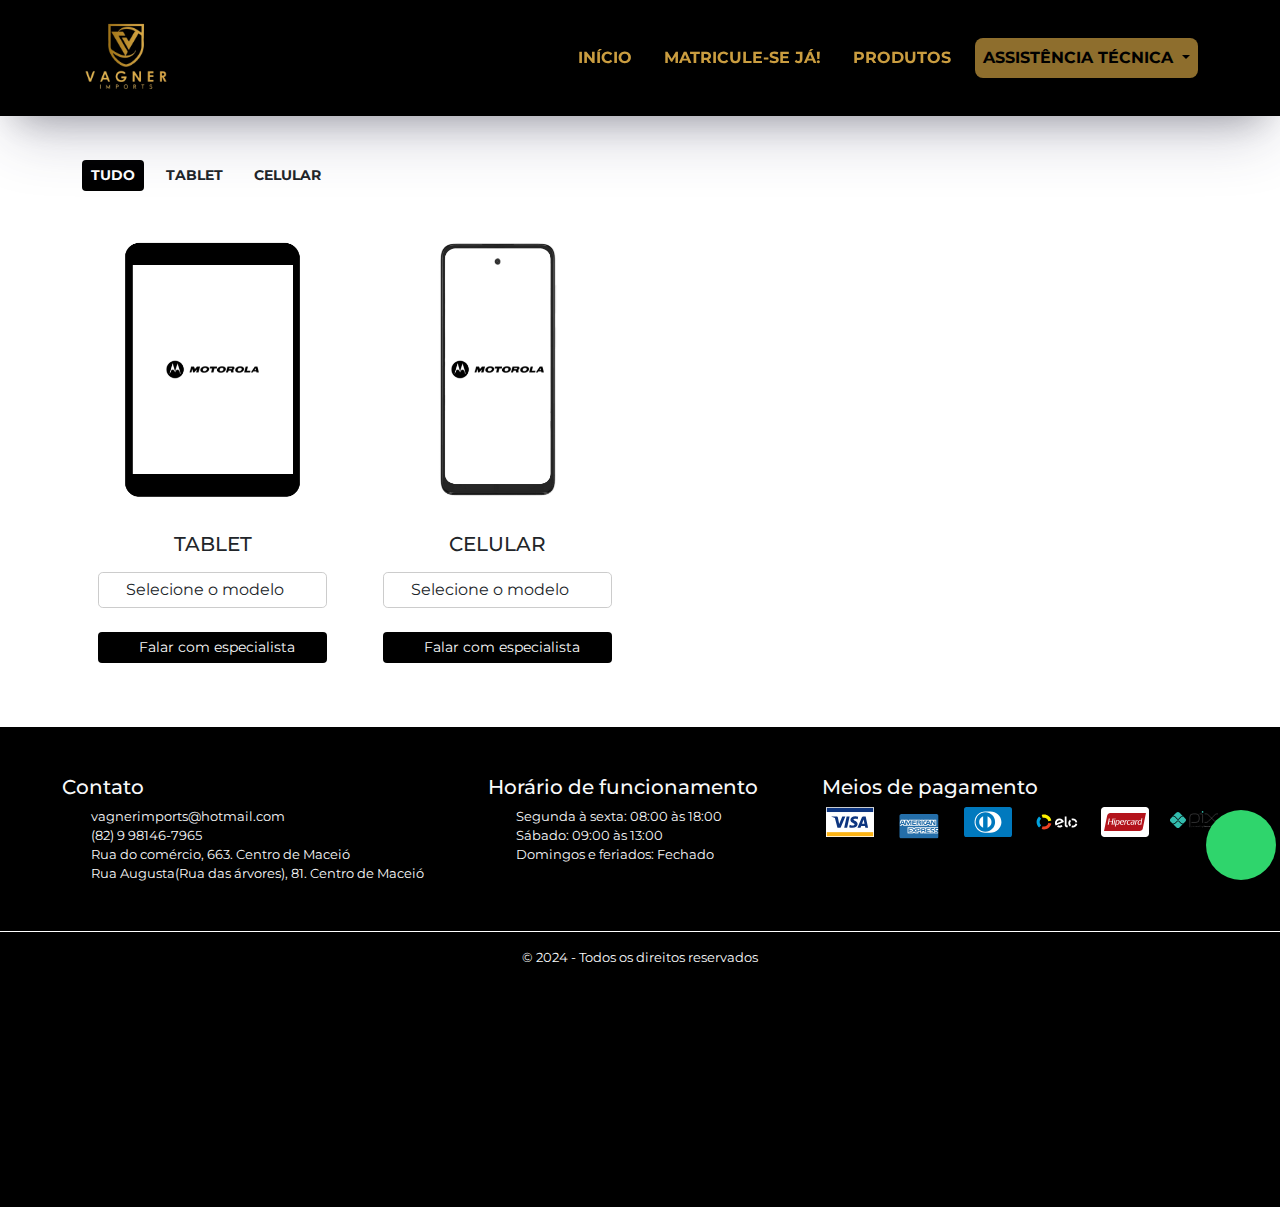
<file: assistencia-motorola.html>
<!DOCTYPE html>
<html lang="pt-br">

<head>
    <meta charset="UTF-8">
    <meta name="viewport" content="width=device-width, initial-scale=1.0">

    <meta property="og:title" content="Vagner Imports" />
    <meta property="og:description" content="Ofertas exclusivas diárias." />
    <meta property="og:image" content="https://vagnerimports.com.br/img/logo.png"/>
    <meta property="og:url" content="https://vagnerimports.com.br/" />
    <meta property="og:type" content="website"/>
    <meta property="og:site_name" content="Vagner Imports"/>

    <title>Vagner Imports - Assistência Técnica</title>

    <link rel="shortcut icon" href="img/favicon.png" type="image/x-icon">
    <link href="https://cdn.jsdelivr.net/npm/bootstrap@5.3.3/dist/css/bootstrap.min.css" rel="stylesheet"
        integrity="sha384-QWTKZyjpPEjISv5WaRU9OFeRpok6YctnYmDr5pNlyT2bRjXh0JMhjY6hW+ALEwIH" crossorigin="anonymous">
    <link rel="stylesheet" href="https://cdnjs.cloudflare.com/ajax/libs/font-awesome/6.6.0/css/all.min.css"
        integrity="sha512-Kc323vGBEqzTmouAECnVceyQqyqdsSiqLQISBL29aUW4U/M7pSPA/gEUZQqv1cwx4OnYxTxve5UMg5GT6L4JJg=="
        crossorigin="anonymous" referrerpolicy="no-referrer" />
    <link rel="stylesheet" href="css/estilo.css">
    <link rel="stylesheet" href="css/produtos.css">
</head>

<body>
    <nav class="navbar navbar-expand-sm text-light bg-dark fixed-top">
        <div class="container">
            <a href="index.html" class="navbar-brand"><img src="img/logo-fundo-transparente.png" alt="Logo" style="width: 90px; height: 90px;"></a>
            <button class="navbar-toggler" type="button" data-bs-toggle="collapse" data-bs-target="#menuNavBar">
                <i class="fa-solid fa-bars text-primary"></i>
            </button>
            <div class="collapse navbar-collapse" id="menuNavBar">
                <div class="navbar-nav ms-auto">
                    <a href="index.html" class="nav-link text-primary text-uppercase fw-bold position-relative">Início</a>
                    <a href="curso.html" class="nav-link text-primary text-uppercase fw-bold position-relative">Matricule-se já!</a>
                    <a href="produtos.html" class="nav-link text-primary text-uppercase fw-bold position-relative">Produtos</a>
                    <div class="dropdown">
                        <button class="nav-dropdown active text-uppercase fw-bold dropdown-toggle" type="button" data-bs-toggle="dropdown" aria-expanded="false">
                            Assistência Técnica
                        </button>
                        <ul class="dropdown-menu">
                          <li><a class="dropdown-item" href="assistencia-apple.html">Apple</a></li>
                          <li><a class="dropdown-item" href="assistencia-samsung.html">Samsung</a></li>
                          <li><a class="dropdown-item" href="assistencia-motorola.html">Motorola</a></li>
                          <li><a class="dropdown-item" href="assistencia-xiaomi.html">Xiaomi</a></li>
                        </ul>
                    </div>
                </div>
            </div>
        </div>
    </nav>

    <main class="container-principal mb-5">
        <div class="container mt-5">
            <ul class="categoria-lista d-flex">
                <li id="categoria-tudo" class="categoria-lista-item btn btn-sm fw-bold text-uppercase btn btn-sm ativo">Tudo</li>
                <li id="categoria-tablet" class="categoria-lista-item btn btn-sm fw-bold text-uppercase">Tablet</li>
                <li id="categoria-celular" class="categoria-lista-item btn btn-sm fw-bold text-uppercase">Celular</li>
            </ul>
        </div>
        <div class="container mt-5">
            <div class="row gy-5">
                <div class="col-12 col-lg-3" data-item="tablet">
                    <div class="card card-item-assistencia-tecnica">
                        <img src="./img/tablet-motorola.png" class="card-img-top" alt="Imagem do tablet">
                        <div class="card-body">
                          <h5 class="card-title text-uppercase">Tablet</h5>
                          <div class="seletor-personalizado-container">
                            <div class="seletor-personalizado" id="seletorPersonalizado">
                              <span class="seletor-placeholder">Selecione o modelo</span>
                              <i class="fa-solid fa-chevron-down seta-baixo"></i>
                              <i class="fa-solid fa-angle-up seta-cima"></i>
                              <ul class="seletor-opcoes">
                                <div class="seletor-pesquisa-container">
                                    <input type="text" id="seletorPesquisa" placeholder="Pesquisar..." class="seletor-pesquisa">
                                </div>
                                <li class="opcao" data-valor="outros">Outros</li>
                                <li class="opcao" data-valor="moto-tab-g70">Moto Tab G70</li>
                                <li class="opcao" data-valor="moto-tab-g62">Moto Tab G62</li>
                                <li class="opcao" data-valor="moto-tab-g20">Moto Tab G20</li>
                                <li class="opcao" data-valor="moto-tab-m10">Moto Tab M10</li>
                                <li class="opcao" data-valor="moto-tab-m8">Moto Tab M8</li>
                                <li class="opcao" data-valor="moto-tab-p11">Moto Tab P11</li>
                                <li class="opcao" data-valor="moto-tab-p11-plus">Moto Tab P11 Plus</li>
                                <li class="opcao" data-valor="moto-tab-m10-fhd-plus">Moto Tab M10 FHD Plus</li>
                              </ul>
                            </div>
                          </div> 
                          <a href="#" class="btn btn-sm text-light bg-dark mt-4"><i class="fa-brands fa-whatsapp me-2"></i>Falar com especialista</a>
                        </div>
                    </div>
                </div>
                <div class="col-12 col-lg-3" data-item="celular">
                    <div class="card card-item-assistencia-tecnica">
                        <img src="./img/celular-motorola.png" class="card-img-top" alt="Imagem do celular">
                        <div class="card-body">
                          <h5 class="card-title text-uppercase">Celular</h5>
                          <div class="seletor-personalizado-container">
                            <div class="seletor-personalizado" id="seletorPersonalizado">
                              <span class="seletor-placeholder">Selecione o modelo</span>
                              <i class="fa-solid fa-chevron-down seta-baixo"></i>
                              <i class="fa-solid fa-angle-up seta-cima"></i>
                              <ul class="seletor-opcoes">
                                <div class="seletor-pesquisa-container">
                                    <input type="text" id="seletorPesquisa" placeholder="Pesquisar..." class="seletor-pesquisa">
                                </div>
                                <li class="opcao" data-valor="outros">Outros</li>
                                <li class="opcao" data-valor="moto-edge-40-pro">Moto Edge 40 Pro</li>
                                <li class="opcao" data-valor="moto-edge-40">Moto Edge 40</li>
                                <li class="opcao" data-valor="moto-g-stylus-5g">Moto G Stylus 5G (2023)</li>
                                <li class="opcao" data-valor="moto-g-84-5g">Moto G84 5G</li>
                                <li class="opcao" data-valor="moto-g-54-5g">Moto G54 5G</li>
                                <li class="opcao" data-valor="moto-g-53-5g">Moto G53 5G</li>
                                <li class="opcao" data-valor="moto-g-23-5g">Moto G23</li>
                                <li class="opcao" data-valor="moto-g-72">Moto G72</li>
                                <li class="opcao" data-valor="moto-g-62-5g">Moto G62 5G</li>
                                <li class="opcao" data-valor="moto-g-52">Moto G52</li>
                                <li class="opcao" data-valor="moto-g-42">Moto G42</li>
                                <li class="opcao" data-valor="moto-e-32">Moto E32</li>
                                <li class="opcao" data-valor="moto-e-13">Moto E13</li>
                                <li class="opcao" data-valor="moto-edge-30-fusion">Moto Edge 30 Fusion</li>
                              </ul>
                            </div>
                          </div>  
                          <a href="#" class="btn btn-sm text-light bg-dark mt-4"><i class="fa-brands fa-whatsapp me-2"></i>Falar com especialista</a>
                        </div>
                    </div>
                </div>
            </div>
        </div>
    </main>

    <div id="loading">
        <div class="spinner"></div>
    </div>

    <div class="btn-whats">
        <a href="https://api.whatsapp.com/send?phone=5582981467965&text=Possuo+uma+dúvida!" target="_blank"><i class="fa-brands fa-whatsapp"></i></a>
    </div>

    <footer class="d-flex flex-column justify-content-center text-light bg-dark">
        <div class="container-lista-rodape d-flex mb-5 m-auto">
            <ul class="lista-rodape-contato">
                <h5 class="mt-5">Contato</h3>
                <li class="lista-rodape-contato-item"><i class="fa-solid fa-envelope"></i>vagnerimports@hotmail.com</li>
                <li class="lista-rodape-contato-item"><i class="fa-solid fa-phone"></i>(82) 9 98146-7965</li>
                <li class="lista-rodape-contato-item"><i class="fa-solid fa-map-location-dot"></i>Rua do comércio, 663. Centro de Maceió</li>
                <li class="lista-rodape-contato-item"><i class="fa-solid fa-location-dot"></i></i>Rua Augusta(Rua das árvores), 81. Centro de Maceió</li>
            </ul>
            <ul class="lista-rodape-horario">
                <h5 class="mt-5">Horário de funcionamento</h3>
                <li class="lista-rodape-horario-item"><i class="fa-solid fa-clock"></i>Segunda à sexta: 08:00 às 18:00</li>
                <li class="lista-rodape-horario-item"><i class="fa-solid fa-clock rodar-45deg"></i>Sábado: 09:00 às 13:00</li>
                <li class="lista-rodape-horario-item"><i class="fa-solid fa-clock rodar-90deg"></i>Domingos e feriados: Fechado</li>
            </ul>
            <div class="container-lista-rodape-pagamento">
                <h5 class="mt-5">Meios de pagamento</h3>
                <ul class="lista-rodape-pagamento">
                    <li class="lista-rodape-pagamento-item-icon"><img src="img/if-visa-2593666_86609.svg" alt="bandeira visa"></li>
                    <li class="lista-rodape-pagamento-item-icon"><img src="img/1490135020-american-express_82257.svg" alt="bandeira american express"></li>
                    <li class="lista-rodape-pagamento-item-icon"><img src="img/diners_payment_method_card_icon_142742.svg" alt="bandeiradiners"></li>
                    <li class="lista-rodape-pagamento-item-icon"><img src="img/elo_payment_method_card_icon_142740.svg" alt="bandeira elo"></li>
                    <li class="lista-rodape-pagamento-item-icon"><img src="img/hipercard_payment_method_card_icon_142739.svg" alt="bandeira hipercard"></li>
                    <li class="lista-rodape-pagamento-item-icon"><img src="img/pix-106.svg" alt="bandeira pix"></li>
                </ul>
            </div>
        </div>
        <div class="rodape-direitos mb-3">
            <p class="rodape-direitos-titulo p-3">&copy; 2024 - Todos os direitos reservados</p>
        </div>
        <div class="container-mapa">
            <iframe src="https://www.google.com/maps/embed?pb=!1m14!1m8!1m3!1d15732.928913581267!2d-35.7386593!3d-9.6611883!3m2!1i1024!2i768!4f13.1!3m3!1m2!1s0x70145241d7514df%3A0x661e369959a42e24!2sVagner%20Imports!5e0!3m2!1spt-BR!2sbr!4v1722369837172!5m2!1spt-BR!2sbr" 
            width="100%" 
            height="200" 
            style="border:0;" 
            allowfullscreen="" 
            loading="lazy" 
            referrerpolicy="no-referrer-when-downgrade">
            </iframe>
        </div>
    </footer>

    <script src="https://cdn.jsdelivr.net/npm/bootstrap@5.3.3/dist/js/bootstrap.bundle.min.js"
        integrity="sha384-YvpcrYf0tY3lHB60NNkmXc5s9fDVZLESaAA55NDzOxhy9GkcIdslK1eN7N6jIeHz"
        crossorigin="anonymous"></script>
    <script src="js/main.js"></script>
</body>

</html>
</file>
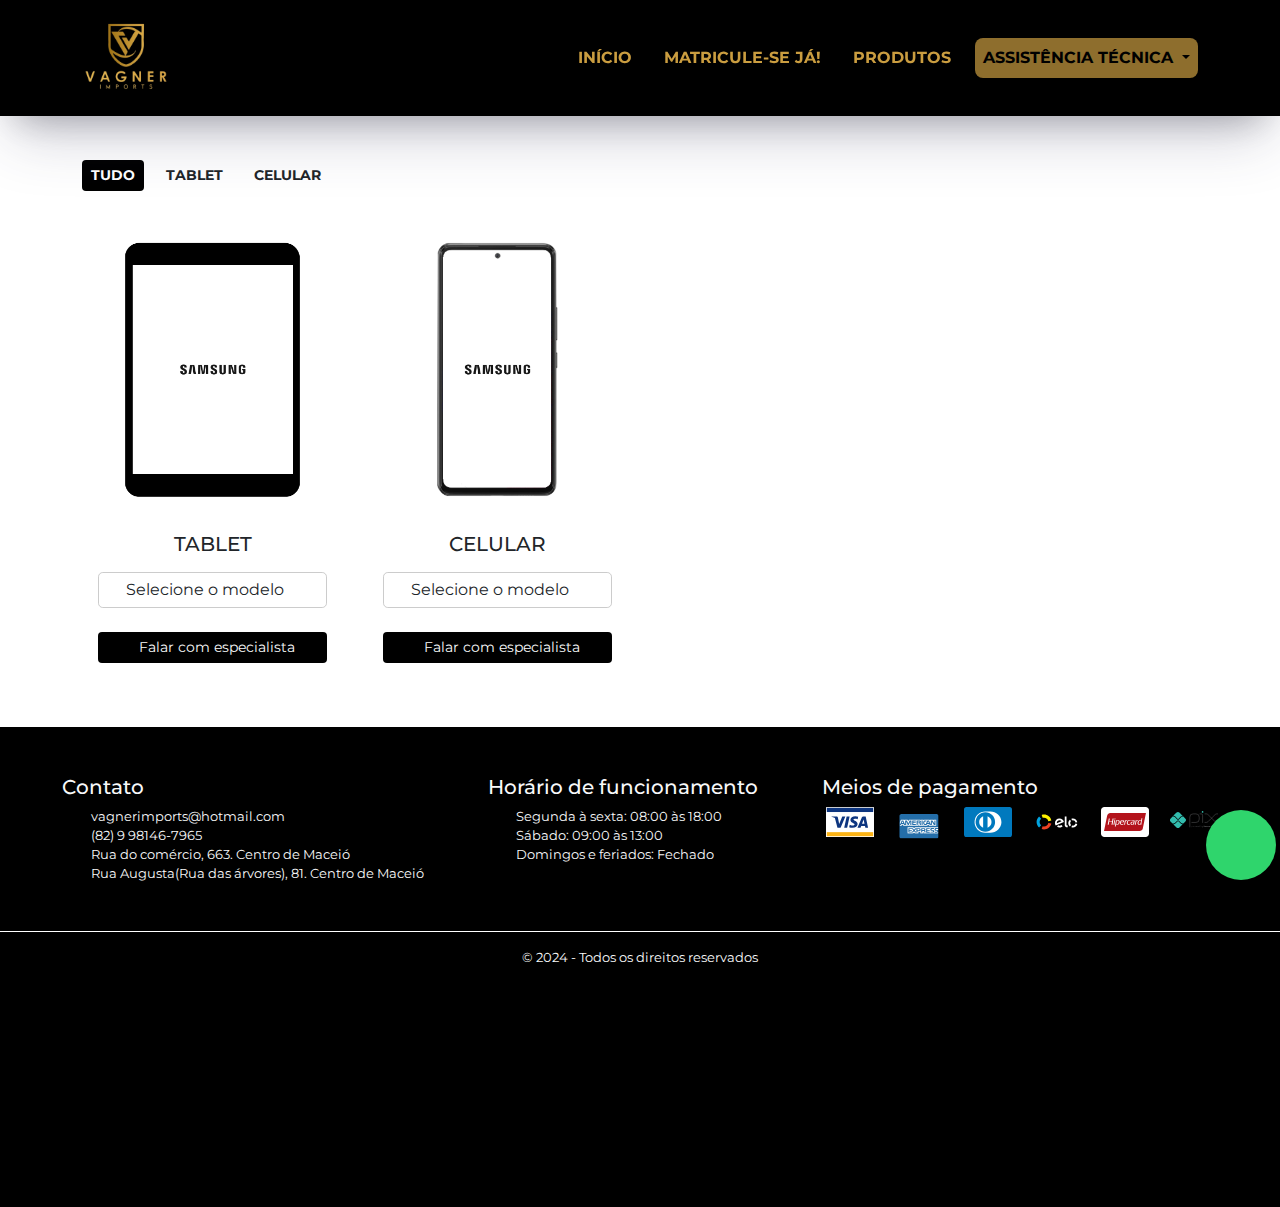
<file: assistencia-samsung.html>
<!DOCTYPE html>
<html lang="pt-br">

<head>
    <meta charset="UTF-8">
    <meta name="viewport" content="width=device-width, initial-scale=1.0">

    <meta property="og:title" content="Vagner Imports" />
    <meta property="og:description" content="Ofertas exclusivas diárias." />
    <meta property="og:image" content="https://vagnerimports.com.br/img/logo.png"/>
    <meta property="og:url" content="https://vagnerimports.com.br/" />
    <meta property="og:type" content="website"/>
    <meta property="og:site_name" content="Vagner Imports"/>

    <title>Vagner Imports - Assistência Técnica</title>

    <link rel="shortcut icon" href="img/favicon.png" type="image/x-icon">
    <link href="https://cdn.jsdelivr.net/npm/bootstrap@5.3.3/dist/css/bootstrap.min.css" rel="stylesheet"
        integrity="sha384-QWTKZyjpPEjISv5WaRU9OFeRpok6YctnYmDr5pNlyT2bRjXh0JMhjY6hW+ALEwIH" crossorigin="anonymous">
    <link rel="stylesheet" href="https://cdnjs.cloudflare.com/ajax/libs/font-awesome/6.6.0/css/all.min.css"
        integrity="sha512-Kc323vGBEqzTmouAECnVceyQqyqdsSiqLQISBL29aUW4U/M7pSPA/gEUZQqv1cwx4OnYxTxve5UMg5GT6L4JJg=="
        crossorigin="anonymous" referrerpolicy="no-referrer" />
    <link rel="stylesheet" href="css/estilo.css">
    <link rel="stylesheet" href="css/produtos.css">
</head>

<body>
    <nav class="navbar navbar-expand-sm text-light bg-dark fixed-top">
        <div class="container">
            <a href="index.html" class="navbar-brand"><img src="img/logo-fundo-transparente.png" alt="Logo" style="width: 90px; height: 90px;"></a>
            <button class="navbar-toggler" type="button" data-bs-toggle="collapse" data-bs-target="#menuNavBar">
                <i class="fa-solid fa-bars text-primary"></i>
            </button>
            <div class="collapse navbar-collapse" id="menuNavBar">
                <div class="navbar-nav ms-auto">
                    <a href="index.html" class="nav-link text-primary text-uppercase fw-bold position-relative">Início</a>
                    <a href="curso.html" class="nav-link text-primary text-uppercase fw-bold position-relative">Matricule-se já!</a>
                    <a href="produtos.html" class="nav-link text-primary text-uppercase fw-bold position-relative">Produtos</a>
                    <div class="dropdown">
                        <button class="nav-dropdown active text-uppercase fw-bold dropdown-toggle" type="button" data-bs-toggle="dropdown" aria-expanded="false">
                            Assistência Técnica
                        </button>
                        <ul class="dropdown-menu">
                          <li><a class="dropdown-item" href="assistencia-apple.html">Apple</a></li>
                          <li><a class="dropdown-item" href="assistencia-samsung.html">Samsung</a></li>
                          <li><a class="dropdown-item" href="assistencia-motorola.html">Motorola</a></li>
                          <li><a class="dropdown-item" href="assistencia-xiaomi.html">Xiaomi</a></li>
                        </ul>
                    </div>
                </div>
            </div>
        </div>
    </nav>

    <main class="container-principal mb-5">
        <div class="container mt-5">
            <ul class="categoria-lista d-flex">
                <li id="categoria-tudo" class="categoria-lista-item btn btn-sm fw-bold text-uppercase btn btn-sm ativo">Tudo</li>
                <li id="categoria-tablet" class="categoria-lista-item btn btn-sm fw-bold text-uppercase">Tablet</li>
                <li id="categoria-celular" class="categoria-lista-item btn btn-sm fw-bold text-uppercase">Celular</li>
            </ul>
        </div>
        <div class="container mt-5">
            <div class="row gy-5">
                <div class="col-12 col-lg-3" data-item="tablet">
                    <div class="card card-item-assistencia-tecnica">
                        <img src="./img/tablet-samsung.png" class="card-img-top" alt="Imagem do tablet">
                        <div class="card-body">
                          <h5 class="card-title text-uppercase">Tablet</h5>
                          <div class="seletor-personalizado-container">
                            <div class="seletor-personalizado" id="seletorPersonalizado">
                              <span class="seletor-placeholder">Selecione o modelo</span>
                              <i class="fa-solid fa-chevron-down seta-baixo"></i>
                              <i class="fa-solid fa-angle-up seta-cima"></i>
                              <ul class="seletor-opcoes">
                                <div class="seletor-pesquisa-container">
                                    <input type="text" id="seletorPesquisa" placeholder="Pesquisar..." class="seletor-pesquisa">
                                </div>
                                <li class="opcao" data-valor="outros">Outros</li>
                                <li class="opcao" data-valor="galaxy-tab-s9">Galaxy Tab S9</li>
                                <li class="opcao" data-valor="galaxy-tab-s9-plus">Galaxy Tab S9 Plus</li>
                                <li class="opcao" data-valor="galaxy-tab-s8">Galaxy Tab S8</li>
                                <li class="opcao" data-valor="galaxy-tab-s8-ultra">Galaxy Tab S8 Ultra</li>
                                <li class="opcao" data-valor="galaxy-tab-s7-fe">Galaxy Tab S7 FE</li>
                                <li class="opcao" data-valor="galaxy-tab-a8">Galaxy Tab A8</li>
                                <li class="opcao" data-valor="galaxy-tab-active3">Galaxy Tab Active3</li>
                                <li class="opcao" data-valor="galaxy-tab-a7-lite">Galaxy Tab A7 Lite</li>
                              </ul>
                            </div>
                          </div> 
                          <a href="#" class="btn btn-sm text-light bg-dark mt-4"><i class="fa-brands fa-whatsapp me-2"></i>Falar com especialista</a>
                        </div>
                    </div>
                </div>
                <div class="col-12 col-lg-3" data-item="celular">
                    <div class="card card-item-assistencia-tecnica">
                        <img src="./img/celular-samsung.png" class="card-img-top" alt="Imagem do celular">
                        <div class="card-body">
                          <h5 class="card-title text-uppercase">Celular</h5>
                          <div class="seletor-personalizado-container">
                            <div class="seletor-personalizado" id="seletorPersonalizado">
                              <span class="seletor-placeholder">Selecione o modelo</span>
                              <i class="fa-solid fa-chevron-down seta-baixo"></i>
                              <i class="fa-solid fa-angle-up seta-cima"></i>
                              <ul class="seletor-opcoes">
                                <div class="seletor-pesquisa-container">
                                    <input type="text" id="seletorPesquisa" placeholder="Pesquisar..." class="seletor-pesquisa">
                                </div>
                                <li class="opcao" data-valor="outros">Outros</li>
                                <li class="opcao" data-valor="galaxy-s23-ultra">Galaxy S23 Ultra</li>
                                <li class="opcao" data-valor="galaxy-s23-plus">Galaxy S23 Plus</li>
                                <li class="opcao" data-valor="galaxy-s23">Galaxy S23</li>
                                <li class="opcao" data-valor="galaxy-z-fold5">Galaxy Z Fold5</li>
                                <li class="opcao" data-valor="galaxy-z-flip5">Galaxy Z Flip5</li>
                                <li class="opcao" data-valor="galaxy-a54">Galaxy A54 5G</li>
                                <li class="opcao" data-valor="galaxy-a34">Galaxy A34 5G</li>
                                <li class="opcao" data-valor="galaxy-m54">Galaxy M54 5G</li>
                                <li class="opcao" data-valor="galaxy-s21-fe">Galaxy S21 FE</li>
                                <li class="opcao" data-valor="galaxy-a14">Galaxy A14 5G</li>
                                <li class="opcao" data-valor="galaxy-a73">Galaxy A73 5G</li>
                                <li class="opcao" data-valor="galaxy-m33">Galaxy M33 5G</li>
                                <li class="opcao" data-valor="galaxy-a23">Galaxy A23 5G</li>
                                <li class="opcao" data-valor="galaxy-a04s">Galaxy A04s</li>
                              </ul>
                            </div>
                          </div>  
                          <a href="#" class="btn btn-sm text-light bg-dark mt-4"><i class="fa-brands fa-whatsapp me-2"></i>Falar com especialista</a>
                        </div>
                    </div>
                </div>
            </div>
        </div>
    </main>

    <div id="loading">
        <div class="spinner"></div>
    </div>

    <div class="btn-whats">
        <a href="https://api.whatsapp.com/send?phone=5582981467965&text=Possuo+uma+dúvida!" target="_blank"><i class="fa-brands fa-whatsapp"></i></a>
    </div>

    <footer class="d-flex flex-column justify-content-center text-light bg-dark">
        <div class="container-lista-rodape d-flex mb-5 m-auto">
            <ul class="lista-rodape-contato">
                <h5 class="mt-5">Contato</h3>
                <li class="lista-rodape-contato-item"><i class="fa-solid fa-envelope"></i>vagnerimports@hotmail.com</li>
                <li class="lista-rodape-contato-item"><i class="fa-solid fa-phone"></i>(82) 9 98146-7965</li>
                <li class="lista-rodape-contato-item"><i class="fa-solid fa-map-location-dot"></i>Rua do comércio, 663. Centro de Maceió</li>
                <li class="lista-rodape-contato-item"><i class="fa-solid fa-location-dot"></i></i>Rua Augusta(Rua das árvores), 81. Centro de Maceió</li>
            </ul>
            <ul class="lista-rodape-horario">
                <h5 class="mt-5">Horário de funcionamento</h3>
                <li class="lista-rodape-horario-item"><i class="fa-solid fa-clock"></i>Segunda à sexta: 08:00 às 18:00</li>
                <li class="lista-rodape-horario-item"><i class="fa-solid fa-clock rodar-45deg"></i>Sábado: 09:00 às 13:00</li>
                <li class="lista-rodape-horario-item"><i class="fa-solid fa-clock rodar-90deg"></i>Domingos e feriados: Fechado</li>
            </ul>
            <div class="container-lista-rodape-pagamento">
                <h5 class="mt-5">Meios de pagamento</h3>
                <ul class="lista-rodape-pagamento">
                    <li class="lista-rodape-pagamento-item-icon"><img src="img/if-visa-2593666_86609.svg" alt="bandeira visa"></li>
                    <li class="lista-rodape-pagamento-item-icon"><img src="img/1490135020-american-express_82257.svg" alt="bandeira american express"></li>
                    <li class="lista-rodape-pagamento-item-icon"><img src="img/diners_payment_method_card_icon_142742.svg" alt="bandeiradiners"></li>
                    <li class="lista-rodape-pagamento-item-icon"><img src="img/elo_payment_method_card_icon_142740.svg" alt="bandeira elo"></li>
                    <li class="lista-rodape-pagamento-item-icon"><img src="img/hipercard_payment_method_card_icon_142739.svg" alt="bandeira hipercard"></li>
                    <li class="lista-rodape-pagamento-item-icon"><img src="img/pix-106.svg" alt="bandeira pix"></li>
                </ul>
            </div>
        </div>
        <div class="rodape-direitos mb-3">
            <p class="rodape-direitos-titulo p-3">&copy; 2024 - Todos os direitos reservados</p>
        </div>
        <div class="container-mapa">
            <iframe src="https://www.google.com/maps/embed?pb=!1m14!1m8!1m3!1d15732.928913581267!2d-35.7386593!3d-9.6611883!3m2!1i1024!2i768!4f13.1!3m3!1m2!1s0x70145241d7514df%3A0x661e369959a42e24!2sVagner%20Imports!5e0!3m2!1spt-BR!2sbr!4v1722369837172!5m2!1spt-BR!2sbr" 
            width="100%" 
            height="200" 
            style="border:0;" 
            allowfullscreen="" 
            loading="lazy" 
            referrerpolicy="no-referrer-when-downgrade">
            </iframe>
        </div>
    </footer>

    <script src="https://cdn.jsdelivr.net/npm/bootstrap@5.3.3/dist/js/bootstrap.bundle.min.js"
        integrity="sha384-YvpcrYf0tY3lHB60NNkmXc5s9fDVZLESaAA55NDzOxhy9GkcIdslK1eN7N6jIeHz"
        crossorigin="anonymous"></script>
    <script src="js/main.js"></script>
</body>

</html>
</file>
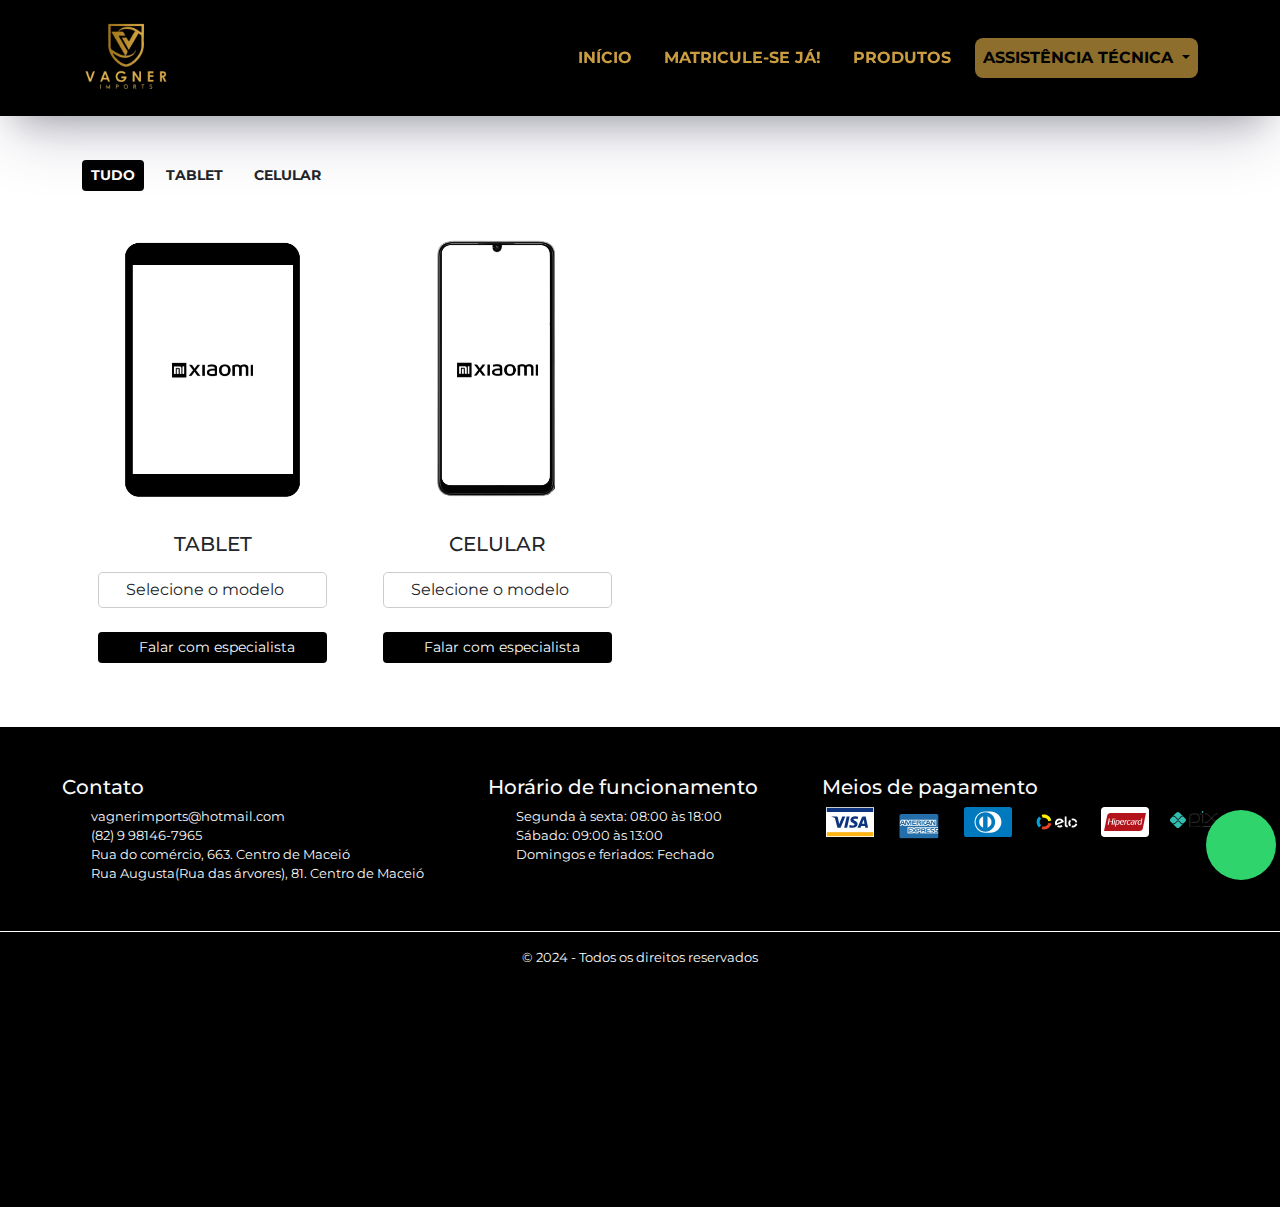
<file: assistencia-xiaomi.html>
<!DOCTYPE html>
<html lang="pt-br">

<head>
    <meta charset="UTF-8">
    <meta name="viewport" content="width=device-width, initial-scale=1.0">

    <meta property="og:title" content="Vagner Imports" />
    <meta property="og:description" content="Ofertas exclusivas diárias." />
    <meta property="og:image" content="https://vagnerimports.com.br/img/logo.png"/>
    <meta property="og:url" content="https://vagnerimports.com.br/" />
    <meta property="og:type" content="website"/>
    <meta property="og:site_name" content="Vagner Imports"/>

    <title>Vagner Imports - Assistência Técnica</title>

    <link rel="shortcut icon" href="img/favicon.png" type="image/x-icon">
    <link href="https://cdn.jsdelivr.net/npm/bootstrap@5.3.3/dist/css/bootstrap.min.css" rel="stylesheet"
        integrity="sha384-QWTKZyjpPEjISv5WaRU9OFeRpok6YctnYmDr5pNlyT2bRjXh0JMhjY6hW+ALEwIH" crossorigin="anonymous">
    <link rel="stylesheet" href="https://cdnjs.cloudflare.com/ajax/libs/font-awesome/6.6.0/css/all.min.css"
        integrity="sha512-Kc323vGBEqzTmouAECnVceyQqyqdsSiqLQISBL29aUW4U/M7pSPA/gEUZQqv1cwx4OnYxTxve5UMg5GT6L4JJg=="
        crossorigin="anonymous" referrerpolicy="no-referrer" />
    <link rel="stylesheet" href="css/estilo.css">
    <link rel="stylesheet" href="css/produtos.css">
</head>

<body>
    <nav class="navbar navbar-expand-sm text-light bg-dark fixed-top">
        <div class="container">
            <a href="index.html" class="navbar-brand"><img src="img/logo-fundo-transparente.png" alt="Logo" style="width: 90px; height: 90px;"></a>
            <button class="navbar-toggler" type="button" data-bs-toggle="collapse" data-bs-target="#menuNavBar">
                <i class="fa-solid fa-bars text-primary"></i>
            </button>
            <div class="collapse navbar-collapse" id="menuNavBar">
                <div class="navbar-nav ms-auto">
                    <a href="index.html" class="nav-link text-primary text-uppercase fw-bold position-relative">Início</a>
                    <a href="curso.html" class="nav-link text-primary text-uppercase fw-bold position-relative">Matricule-se já!</a>
                    <a href="produtos.html" class="nav-link text-primary text-uppercase fw-bold position-relative">Produtos</a>
                    <div class="dropdown">
                        <button class="nav-dropdown active text-uppercase fw-bold dropdown-toggle" type="button" data-bs-toggle="dropdown" aria-expanded="false">
                            Assistência Técnica
                        </button>
                        <ul class="dropdown-menu">
                          <li><a class="dropdown-item" href="assistencia-apple.html">Apple</a></li>
                          <li><a class="dropdown-item" href="assistencia-samsung.html">Samsung</a></li>
                          <li><a class="dropdown-item" href="assistencia-motorola.html">Motorola</a></li>
                          <li><a class="dropdown-item" href="assistencia-xiaomi.html">Xiaomi</a></li>
                        </ul>
                    </div>
                </div>
            </div>
        </div>
    </nav>

    <main class="container-principal mb-5">
        <div class="container mt-5">
            <ul class="categoria-lista d-flex">
                <li id="categoria-tudo" class="categoria-lista-item btn btn-sm fw-bold text-uppercase btn btn-sm ativo">Tudo</li>
                <li id="categoria-tablet" class="categoria-lista-item btn btn-sm fw-bold text-uppercase">Tablet</li>
                <li id="categoria-celular" class="categoria-lista-item btn btn-sm fw-bold text-uppercase">Celular</li>
            </ul>
        </div>
        <div class="container mt-5">
            <div class="row gy-5">
                <div class="col-12 col-lg-3" data-item="tablet">
                    <div class="card card-item-assistencia-tecnica">
                        <img src="./img/tablet-xiaomi.png" class="card-img-top" alt="Imagem do tablet">
                        <div class="card-body">
                          <h5 class="card-title text-uppercase">Tablet</h5>
                          <div class="seletor-personalizado-container">
                            <div class="seletor-personalizado" id="seletorPersonalizado">
                              <span class="seletor-placeholder">Selecione o modelo</span>
                              <i class="fa-solid fa-chevron-down seta-baixo"></i>
                              <i class="fa-solid fa-angle-up seta-cima"></i>
                              <ul class="seletor-opcoes">
                                <div class="seletor-pesquisa-container">
                                    <input type="text" id="seletorPesquisa" placeholder="Pesquisar..." class="seletor-pesquisa">
                                </div>
                                <li class="opcao" data-valor="outros">Outros</li>
                                <li class="opcao" data-valor="xiaomi-pad-6">Xiaomi Pad 6</li>
                                <li class="opcao" data-valor="xiaomi-pad-5">Xiaomi Pad 5</li>
                                <li class="opcao" data-valor="xiaomi-pad-5-pro">Xiaomi Pad 5 Pro</li>
                                <li class="opcao" data-valor="xiaomi-pad-5-pro-12-4">Xiaomi Pad 5 Pro 12.4"</li>
                                <li class="opcao" data-valor="xiaomi-mi-pad-4">Xiaomi Mi Pad 4</li>
                                <li class="opcao" data-valor="xiaomi-mi-pad-4-plus">Xiaomi Mi Pad 4 Plus</li>
                                <li class="opcao" data-valor="redmi-pad">Redmi Pad</li>
                                <li class="opcao" data-valor="redmi-pad-se">Redmi Pad SE</li>
                              </ul>
                            </div>
                          </div> 
                          <a href="#" class="btn btn-sm text-light bg-dark mt-4"><i class="fa-brands fa-whatsapp me-2"></i>Falar com especialista</a>
                        </div>
                    </div>
                </div>
                <div class="col-12 col-lg-3" data-item="celular">
                    <div class="card card-item-assistencia-tecnica">
                        <img src="./img/celular-xiaomi.png" class="card-img-top" alt="Imagem do celular">
                        <div class="card-body">
                          <h5 class="card-title text-uppercase">Celular</h5>
                          <div class="seletor-personalizado-container">
                            <div class="seletor-personalizado" id="seletorPersonalizado">
                              <span class="seletor-placeholder">Selecione o modelo</span>
                              <i class="fa-solid fa-chevron-down seta-baixo"></i>
                              <i class="fa-solid fa-angle-up seta-cima"></i>
                              <ul class="seletor-opcoes">
                                <div class="seletor-pesquisa-container">
                                    <input type="text" id="seletorPesquisa" placeholder="Pesquisar..." class="seletor-pesquisa">
                                </div>
                                <li class="opcao" data-valor="outros">Outros</li>
                                <li class="opcao" data-valor="xiaomi-13-ultra">Xiaomi 13 Ultra</li>
                                <li class="opcao" data-valor="xiaomi-13-pro">Xiaomi 13 Pro</li>
                                <li class="opcao" data-valor="xiaomi-13">Xiaomi 13</li>
                                <li class="opcao" data-valor="xiaomi-12t-pro">Xiaomi 12T Pro</li>
                                <li class="opcao" data-valor="xiaomi-12t">Xiaomi 12T</li>
                                <li class="opcao" data-valor="xiaomi-12-pro">Xiaomi 12 Pro</li>
                                <li class="opcao" data-valor="xiaomi-12">Xiaomi 12</li>
                                <li class="opcao" data-valor="xiaomi-12x">Xiaomi 12X</li>
                                <li class="opcao" data-valor="xiaomi-mi-11-ultra">Xiaomi Mi 11 Ultra</li>
                                <li class="opcao" data-valor="xiaomi-mi-11">Xiaomi Mi 11</li>
                                <li class="opcao" data-valor="xiaomi-mi-11-lite">Xiaomi Mi 11 Lite</li>
                                <li class="opcao" data-valor="redmi-note-12-pro-plus">Redmi Note 12 Pro+</li>
                                <li class="opcao" data-valor="redmi-note-12-pro">Redmi Note 12 Pro</li>
                                <li class="opcao" data-valor="redmi-note-12">Redmi Note 12</li>
                              </ul>
                            </div>
                          </div>  
                          <a href="#" class="btn btn-sm text-light bg-dark mt-4"><i class="fa-brands fa-whatsapp me-2"></i>Falar com especialista</a>
                        </div>
                    </div>
                </div>
            </div>
        </div>
    </main>

    <div id="loading">
        <div class="spinner"></div>
    </div>

    <div class="btn-whats">
        <a href="https://api.whatsapp.com/send?phone=5582981467965&text=Possuo+uma+dúvida!" target="_blank"><i class="fa-brands fa-whatsapp"></i></a>
    </div>

    <footer class="d-flex flex-column justify-content-center text-light bg-dark">
        <div class="container-lista-rodape d-flex mb-5 m-auto">
            <ul class="lista-rodape-contato">
                <h5 class="mt-5">Contato</h3>
                <li class="lista-rodape-contato-item"><i class="fa-solid fa-envelope"></i>vagnerimports@hotmail.com</li>
                <li class="lista-rodape-contato-item"><i class="fa-solid fa-phone"></i>(82) 9 98146-7965</li>
                <li class="lista-rodape-contato-item"><i class="fa-solid fa-map-location-dot"></i>Rua do comércio, 663. Centro de Maceió</li>
                <li class="lista-rodape-contato-item"><i class="fa-solid fa-location-dot"></i></i>Rua Augusta(Rua das árvores), 81. Centro de Maceió</li>
            </ul>
            <ul class="lista-rodape-horario">
                <h5 class="mt-5">Horário de funcionamento</h3>
                <li class="lista-rodape-horario-item"><i class="fa-solid fa-clock"></i>Segunda à sexta: 08:00 às 18:00</li>
                <li class="lista-rodape-horario-item"><i class="fa-solid fa-clock rodar-45deg"></i>Sábado: 09:00 às 13:00</li>
                <li class="lista-rodape-horario-item"><i class="fa-solid fa-clock rodar-90deg"></i>Domingos e feriados: Fechado</li>
            </ul>
            <div class="container-lista-rodape-pagamento">
                <h5 class="mt-5">Meios de pagamento</h3>
                <ul class="lista-rodape-pagamento">
                    <li class="lista-rodape-pagamento-item-icon"><img src="img/if-visa-2593666_86609.svg" alt="bandeira visa"></li>
                    <li class="lista-rodape-pagamento-item-icon"><img src="img/1490135020-american-express_82257.svg" alt="bandeira american express"></li>
                    <li class="lista-rodape-pagamento-item-icon"><img src="img/diners_payment_method_card_icon_142742.svg" alt="bandeiradiners"></li>
                    <li class="lista-rodape-pagamento-item-icon"><img src="img/elo_payment_method_card_icon_142740.svg" alt="bandeira elo"></li>
                    <li class="lista-rodape-pagamento-item-icon"><img src="img/hipercard_payment_method_card_icon_142739.svg" alt="bandeira hipercard"></li>
                    <li class="lista-rodape-pagamento-item-icon"><img src="img/pix-106.svg" alt="bandeira pix"></li>
                </ul>
            </div>
        </div>
        <div class="rodape-direitos mb-3">
            <p class="rodape-direitos-titulo p-3">&copy; 2024 - Todos os direitos reservados</p>
        </div>
        <div class="container-mapa">
            <iframe src="https://www.google.com/maps/embed?pb=!1m14!1m8!1m3!1d15732.928913581267!2d-35.7386593!3d-9.6611883!3m2!1i1024!2i768!4f13.1!3m3!1m2!1s0x70145241d7514df%3A0x661e369959a42e24!2sVagner%20Imports!5e0!3m2!1spt-BR!2sbr!4v1722369837172!5m2!1spt-BR!2sbr" 
            width="100%" 
            height="200" 
            style="border:0;" 
            allowfullscreen="" 
            loading="lazy" 
            referrerpolicy="no-referrer-when-downgrade">
            </iframe>
        </div>
    </footer>

    <script src="https://cdn.jsdelivr.net/npm/bootstrap@5.3.3/dist/js/bootstrap.bundle.min.js"
        integrity="sha384-YvpcrYf0tY3lHB60NNkmXc5s9fDVZLESaAA55NDzOxhy9GkcIdslK1eN7N6jIeHz"
        crossorigin="anonymous"></script>
    <script src="js/main.js"></script>
</body>

</html>
</file>
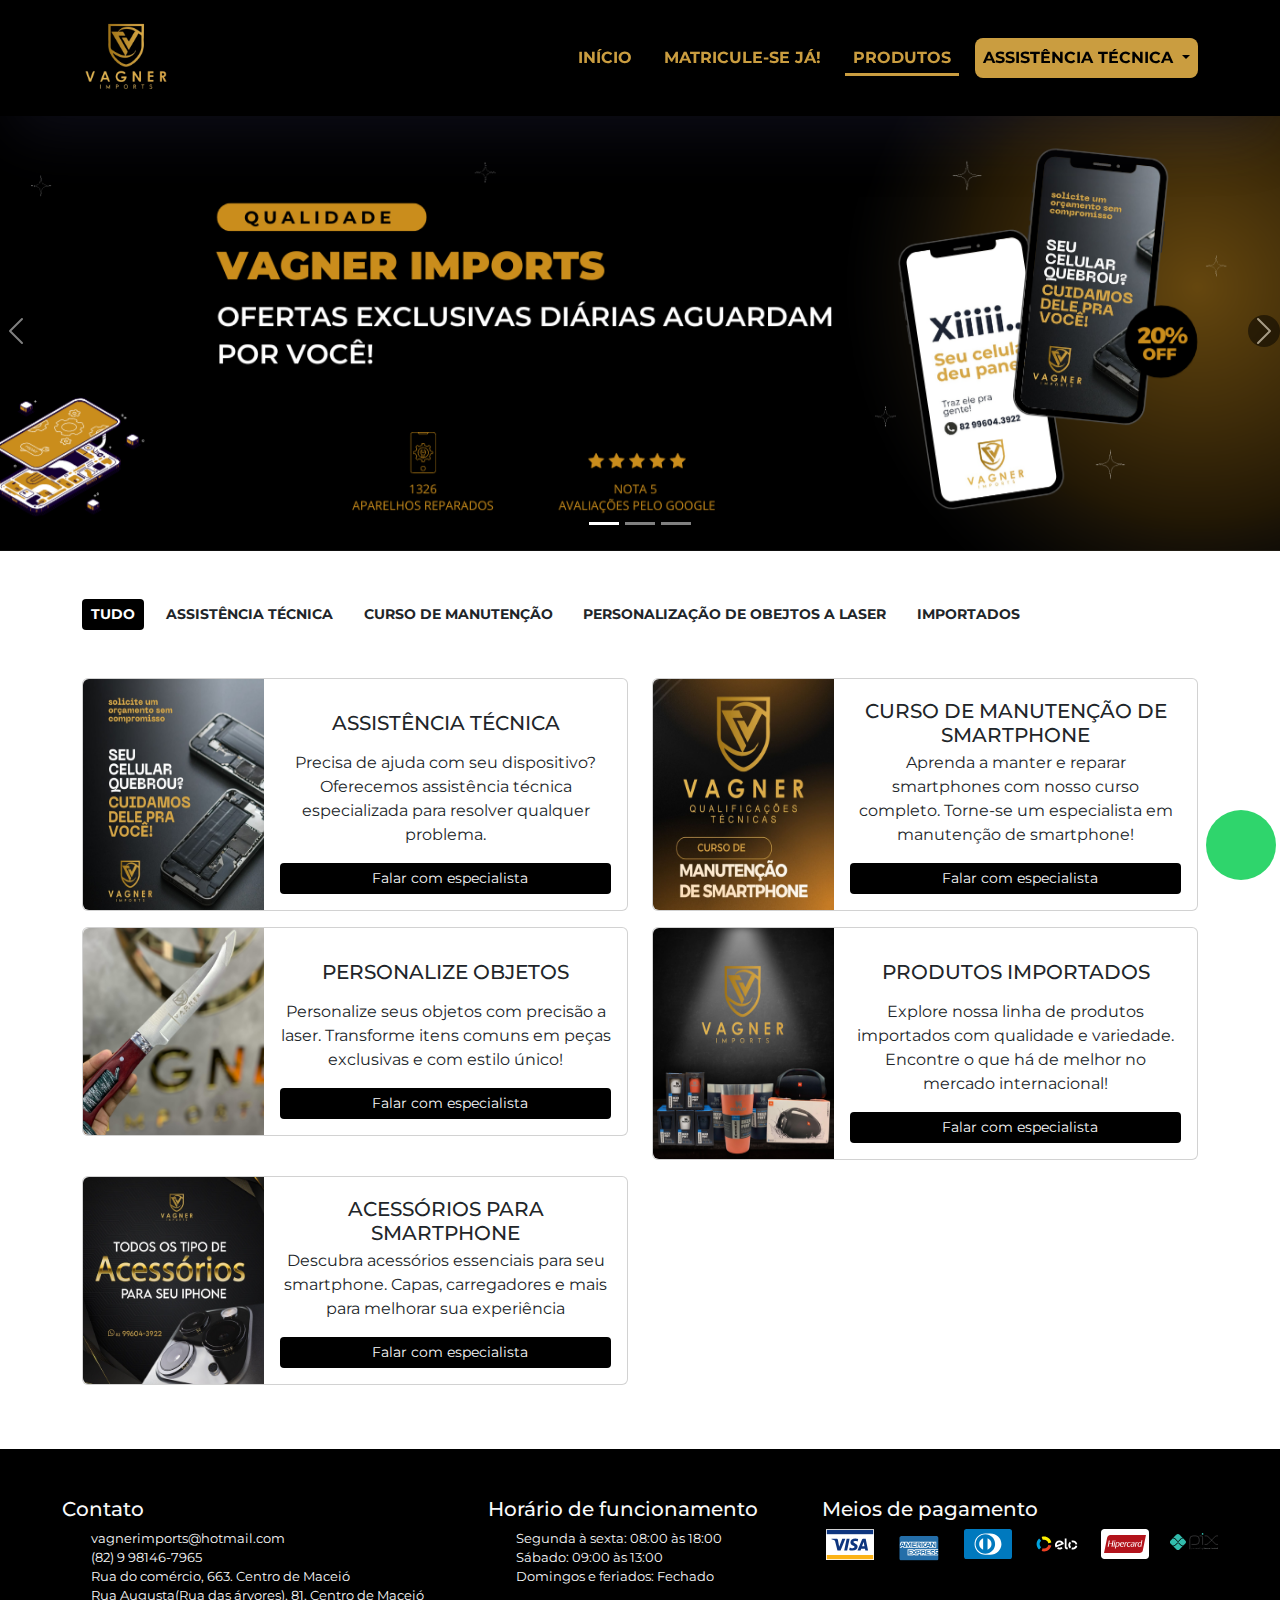
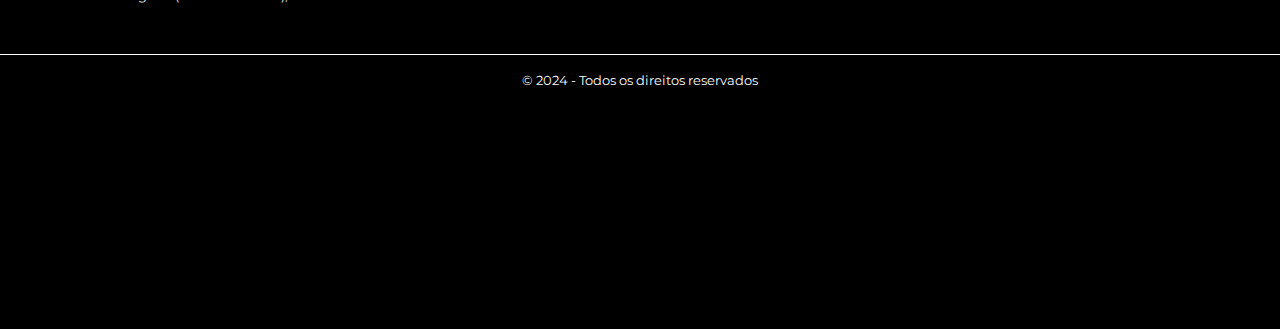
<file: produtos.html>
<!DOCTYPE html>
<html lang="pt-br">

<head>
    <meta charset="UTF-8">
    <meta name="viewport" content="width=device-width, initial-scale=1.0">

    <meta property="og:title" content="Vagner Imports" />
    <meta property="og:description" content="Ofertas exclusivas diárias." />
    <meta property="og:image" content="https://vagnerimports.com.br/img/logo.png"/>
    <meta property="og:url" content="https://vagnerimports.com.br/" />
    <meta property="og:type" content="website"/>
    <meta property="og:site_name" content="Vagner Imports"/>

    <title>Vagner Imports - Produtos</title>
    
    <link rel="shortcut icon" href="img/favicon.png" type="image/x-icon">
    <link href="https://cdn.jsdelivr.net/npm/bootstrap@5.3.3/dist/css/bootstrap.min.css" rel="stylesheet"
        integrity="sha384-QWTKZyjpPEjISv5WaRU9OFeRpok6YctnYmDr5pNlyT2bRjXh0JMhjY6hW+ALEwIH" crossorigin="anonymous">
    <link rel="stylesheet" href="https://cdnjs.cloudflare.com/ajax/libs/font-awesome/6.6.0/css/all.min.css"
        integrity="sha512-Kc323vGBEqzTmouAECnVceyQqyqdsSiqLQISBL29aUW4U/M7pSPA/gEUZQqv1cwx4OnYxTxve5UMg5GT6L4JJg=="
        crossorigin="anonymous" referrerpolicy="no-referrer" />
    <link rel="stylesheet" href="css/estilo.css">
    <link rel="stylesheet" href="css/produtos.css">
</head>

<body>
    <nav class="navbar navbar-expand-sm text-light bg-dark fixed-top">
        <div class="container">
            <a href="index.html" class="navbar-brand"><img src="img/logo-fundo-transparente.png" alt="Logo" style="width: 90px; height: 90px;"></a>
            <button class="navbar-toggler" type="button" data-bs-toggle="collapse" data-bs-target="#menuNavBar">
                <i class="fa-solid fa-bars text-primary"></i>
            </button>
            <div class="collapse navbar-collapse" id="menuNavBar">
                <div class="navbar-nav ms-auto">
                    <a href="index.html" class="nav-link text-primary text-uppercase fw-bold position-relative">Início</a>
                    <a href="curso.html" class="nav-link text-primary text-uppercase fw-bold position-relative">Matricule-se já!</a>
                    <a href="produtos.html" class="nav-link active text-primary text-uppercase fw-bold position-relative">Produtos</a>
                    <div class="dropdown">
                        <button class="nav-dropdown text-uppercase fw-bold dropdown-toggle" type="button" data-bs-toggle="dropdown" aria-expanded="false">
                            Assistência Técnica
                        </button>
                        <ul class="dropdown-menu">
                          <li><a class="dropdown-item" href="assistencia-apple.html">Apple</a></li>
                          <li><a class="dropdown-item" href="assistencia-samsung.html">Samsung</a></li>
                          <li><a class="dropdown-item" href="assistencia-motorola.html">Motorola</a></li>
                          <li><a class="dropdown-item" href="assistencia-xiaomi.html">Xiaomi</a></li>
                        </ul>
                    </div>
                </div>
            </div>
        </div>
    </nav>

    <main class="container-principal mb-5">
        <div id="carouselExampleIndicators" class="carousel slide" data-bs-ride="carousel">
            <div class="carousel-indicators">
                <button type="button" data-bs-target="#carouselExampleIndicators" data-bs-slide-to="0" class="active" aria-current="true" aria-label="Slide 0"></button>
                <button type="button" data-bs-target="#carouselExampleIndicators" data-bs-slide-to="1" aria-label="Slide 1"></button>
                <button type="button" data-bs-target="#carouselExampleIndicators" data-bs-slide-to="2" aria-label="Slide 2"></button>
            </div>
            <div class="carousel-inner">
                <div class="carousel-item active">
                    <img src="img/banner.png" class="d-block w-100" alt="slide 00">
                </div>
                <div class="carousel-item">
                    <img src="img/slide-01.png" class="d-block w-100" alt="slide 01">
                </div>
                <div class="carousel-item">
                    <img src="img/slide-02.png" class="d-block w-100" alt="slide 02">
                </div>
            </div>
            <button class="carousel-control-prev" type="button" data-bs-target="#carouselExampleIndicators"
                data-bs-slide="prev">
                <span class="carousel-control-prev-icon" aria-hidden="true"></span>
                <span class="visually-hidden">Previous</span>
            </button>
            <button class="carousel-control-next" type="button" data-bs-target="#carouselExampleIndicators"
                data-bs-slide="next">
                <span class="carousel-control-next-icon" aria-hidden="true"></span>
                <span class="visually-hidden">Next</span>
            </button>
        </div>
        <div class="container mt-5">
            <ul class="categoria-lista d-flex">
                <li id="categoria-tudo" class="categoria-lista-item btn btn-sm fw-bold text-uppercase btn btn-sm ativo">
                    Tudo</li>
                <li id="categoria-assistencia" class="categoria-lista-item btn btn-sm fw-bold text-uppercase">
                    Assistência técnica</li>
                <li id="categoria-curso" class="categoria-lista-item btn btn-sm fw-bold text-uppercase">Curso de
                    manutenção</li>
                <li id="categoria-personalizacao" class="categoria-lista-item btn btn-sm fw-bold text-uppercase">Personalização de obejtos a laser</li>
                <li id="categoria-importados" class="categoria-lista-item btn btn-sm fw-bold text-uppercase">Importados
                </li>
            </ul>
        </div>
        <div class="container mt-5">
            <div class="row">
                <!-- Assistência -->
                <div class="col-12 col-lg-6 mb-3" data-item="assistencia">
                    <div class="card">
                        <div class="row g-0">
                            <div class="col-md-4">
                                <img src="img/manutencao-card.png" class="img-fluid rounded-start"
                                    alt="Imagem de manutenção de smartphone">
                            </div>
                            <div class="col-md-8">
                                <div class="card-body">
                                    <h5 class="card-title text-uppercase text-center">Assistência técnica</h5>
                                    <p class="card-text">Precisa de ajuda com seu dispositivo? Oferecemos assistência
                                        técnica especializada para resolver qualquer problema.</p>
                                    <a href="#" class="btn btn-sm text-light bg-dark btn-falar-com-especialista"><i
                                            class="fa-brands fa-whatsapp me-2"></i>Falar com especialista</a>
                                </div>
                            </div>
                        </div>
                    </div>
                </div>
                <!-- Curso -->
                <div class="col-12 col-lg-6 mb-3" data-item="curso">
                    <div class="card">
                        <div class="row g-0">
                            <div class="col-md-4">
                                <img src="img/curso-card.png" class="img-fluid rounded-start" alt="Imagem do curso">
                            </div>
                            <div class="col-md-8">
                                <div class="card-body">
                                    <h5 class="card-title text-uppercase">Curso de manutenção de Smartphone</h5>
                                    <p class="card-text">Aprenda a manter e reparar smartphones com nosso curso
                                        completo. Torne-se um especialista em manutenção de smartphone!</p>
                                    <a href="#" class="btn btn-sm text-light bg-dark btn-falar-com-especialista"><i
                                            class="fa-brands fa-whatsapp me-2"></i>Falar com especialista</a>
                                </div>
                            </div>
                        </div>
                    </div>
                </div>
                <!-- Personalização -->
                <div class="col-12 col-lg-6 mb-3" data-item="personalizacao">
                    <div class="card">
                        <div class="row g-0">
                            <div class="col-md-4">
                                <img src="img/personalizacao-card.png" class="img-fluid rounded-start" alt="Foto do iphone">
                            </div>
                            <div class="col-md-8">
                                <div class="card-body">
                                    <h5 class="card-title text-uppercase text-center">Personalize objetos</h5>
                                    <p class="card-text">Personalize seus objetos com precisão a laser. Transforme itens
                                        comuns em peças exclusivas e com estilo único!</p>
                                    <a href="#" class="btn btn-sm text-light bg-dark btn-falar-com-especialista"><i
                                            class="fa-brands fa-whatsapp me-2"></i>Falar com especialista</a>
                                </div>
                            </div>
                        </div>
                    </div>
                </div>
                <!-- Importados -->
                <div class="col-12 col-lg-6 mb-3" data-item="importados">
                    <div class="card">
                        <div class="row g-0">
                            <div class="col-md-4">
                                <img src="img/importados-card.png" class="img-fluid rounded-start"
                                    alt="Foto de produtos importados">
                            </div>
                            <div class="col-md-8">
                                <div class="card-body">
                                    <h5 class="card-title text-uppercase text-center">Produtos importados</h5>
                                    <p class="card-text">Explore nossa linha de produtos importados com qualidade e
                                        variedade. Encontre o que há de melhor no mercado internacional!</p>
                                    <a href="#" class="btn btn-sm text-light bg-dark btn-falar-com-especialista"><i
                                            class="fa-brands fa-whatsapp me-2"></i>Falar com especialista</a>
                                </div>
                            </div>
                        </div>
                    </div>
                </div>
                <div class="col-12 col-lg-6 mb-3" data-item="importados">
                    <div class="card">
                        <div class="row g-0">
                            <div class="col-md-4">
                                <img src="img/acessorio-card.png" class="img-fluid rounded-start"
                                    alt="Foto de acessórios">
                            </div>
                            <div class="col-md-8">
                                <div class="card-body">
                                    <h5 class="card-title text-uppercase text-center">Acessórios para Smartphone</h5>
                                    <p class="card-text">Descubra acessórios essenciais para seu smartphone. Capas,
                                        carregadores e mais para melhorar sua experiência</p>
                                    <a href="#" class="btn btn-sm text-light bg-dark btn-falar-com-especialista"><i
                                            class="fa-brands fa-whatsapp me-2"></i>Falar com especialista</a>
                                </div>
                            </div>
                        </div>
                    </div>
                </div>
            </div>
        </div>
    </main>

    <div id="loading">
        <div class="spinner"></div>
    </div>

    <div class="btn-whats">
        <a href="https://api.whatsapp.com/send?phone=5582981467965&text=Possuo+uma+dúvida!" target="_blank"><i class="fa-brands fa-whatsapp"></i></a>
    </div>

    <footer class="d-flex flex-column justify-content-center text-light bg-dark">
        <div class="container-lista-rodape d-flex mb-5 m-auto">
            <ul class="lista-rodape-contato">
                <h5 class="mt-5">Contato</h3>
                <li class="lista-rodape-contato-item"><i class="fa-solid fa-envelope"></i>vagnerimports@hotmail.com</li>
                <li class="lista-rodape-contato-item"><i class="fa-solid fa-phone"></i>(82) 9 98146-7965</li>
                <li class="lista-rodape-contato-item"><i class="fa-solid fa-map-location-dot"></i>Rua do comércio, 663. Centro de Maceió</li>
                <li class="lista-rodape-contato-item"><i class="fa-solid fa-location-dot"></i></i>Rua Augusta(Rua das árvores), 81. Centro de Maceió</li>
            </ul>
            <ul class="lista-rodape-horario">
                <h5 class="mt-5">Horário de funcionamento</h3>
                <li class="lista-rodape-horario-item"><i class="fa-solid fa-clock"></i>Segunda à sexta: 08:00 às 18:00</li>
                <li class="lista-rodape-horario-item"><i class="fa-solid fa-clock rodar-45deg"></i>Sábado: 09:00 às 13:00</li>
                <li class="lista-rodape-horario-item"><i class="fa-solid fa-clock rodar-90deg"></i>Domingos e feriados: Fechado</li>
            </ul>
            <div class="container-lista-rodape-pagamento">
                <h5 class="mt-5">Meios de pagamento</h3>
                <ul class="lista-rodape-pagamento">
                    <li class="lista-rodape-pagamento-item-icon"><img src="img/if-visa-2593666_86609.svg" alt="bandeira visa"></li>
                    <li class="lista-rodape-pagamento-item-icon"><img src="img/1490135020-american-express_82257.svg" alt="bandeira american express"></li>
                    <li class="lista-rodape-pagamento-item-icon"><img src="img/diners_payment_method_card_icon_142742.svg" alt="bandeiradiners"></li>
                    <li class="lista-rodape-pagamento-item-icon"><img src="img/elo_payment_method_card_icon_142740.svg" alt="bandeira elo"></li>
                    <li class="lista-rodape-pagamento-item-icon"><img src="img/hipercard_payment_method_card_icon_142739.svg" alt="bandeira hipercard"></li>
                    <li class="lista-rodape-pagamento-item-icon"><img src="img/pix-106.svg" alt="bandeira pix"></li>
                </ul>
            </div>
        </div>
        <div class="rodape-direitos mb-3">
            <p class="rodape-direitos-titulo p-3">&copy; 2024 - Todos os direitos reservados</p>
        </div>
        <div class="container-mapa">
            <iframe src="https://www.google.com/maps/embed?pb=!1m14!1m8!1m3!1d15732.928913581267!2d-35.7386593!3d-9.6611883!3m2!1i1024!2i768!4f13.1!3m3!1m2!1s0x70145241d7514df%3A0x661e369959a42e24!2sVagner%20Imports!5e0!3m2!1spt-BR!2sbr!4v1722369837172!5m2!1spt-BR!2sbr" 
            width="100%" 
            height="200" 
            style="border:0;" 
            allowfullscreen="" 
            loading="lazy" 
            referrerpolicy="no-referrer-when-downgrade">
            </iframe>
        </div>
    </footer>

    <script src="https://cdn.jsdelivr.net/npm/bootstrap@5.3.3/dist/js/bootstrap.bundle.min.js"
        integrity="sha384-YvpcrYf0tY3lHB60NNkmXc5s9fDVZLESaAA55NDzOxhy9GkcIdslK1eN7N6jIeHz"
        crossorigin="anonymous"></script>
    <script src="js/main.js"></script>
</body>

</html>
</file>
<file: css/estilo.css>
@import url('https://fonts.googleapis.com/css2?family=Montserrat:ital,wght@0,100..900;1,100..900&family=Poppins:ital,wght@0,100;0,200;0,300;0,400;0,500;0,600;0,700;0,800;0,900;1,100;1,200;1,300;1,400;1,500;1,600;1,700;1,800;1,900&display=swap');

:root {
    --fonte-principal: "Montserrat", sans-serif;
}

html {
    font-size: 16px !important;
}

body {
    display: flex;
    flex-direction: column;
    background-color: #FFFFFF !important;
    color: #000000 !important;
    font-family: var(--fonte-principal) !important;
    height: 100vh !important;
}

/* Configuração do scroll */

::-webkit-scrollbar {
    width: 6px;
    background: #00000086;
}

::-webkit-scrollbar-thumb {
    width: 6px;
    background-color: #000000;
}

/* Cores do bg e texto modificadas */

.bg-dark {
    background-color: #000000 !important;
}

.text-primary {
    color: #ca9d40 !important;
}

/* Navbar */

.navbar {
    box-shadow: rgba(50, 50, 93, 0.25) 0px 30px 60px -12px, rgba(0, 0, 0, 0.3) 0px 18px 36px -18px !important;
}

.navbar-nav {
    display: flex !important;
    flex-direction: row;
    gap: 1rem;
}

.nav-link::before {
    position: absolute;
    content: '';
    width: 0px;
    height: 3px;
    background-color: #ca9d40;
    bottom: 2px;
    left: 0;
    transition: width .4s ease;
}

.nav-link:hover::before,
.nav-link.active::before {
    width: 100%;
}

.nav-dropdown {
    border: none !important;
    border-radius: 0.5rem !important;
    padding: 0.5rem;
    background-color: #ca9d40 !important;
    color: #000000 !important;
    transition: .4s;
}

ul.dropdown-menu,
ul.dropdown-menu.show {
    --bs-dropdown-link-active-bg: transparent !important;
    --bs-dropdown-link-hover-bg: #0000001a !important;
    --bs-dropdown-link-active-color: transparent !important;
    color: #000000 !important;
}

.nav-dropdown:hover,
.nav-dropdown.active {
    opacity: 0.7;
}

.dropdown-menu {
    background-color: #ca9d40;
}

.dropdown-menu ul:hover {
    background-color: #000000 !important;
    color: #ca9d40 !important;
}

/* main */

.container-principal {
    display: flex;
    flex-direction: column;
    flex: 1 !important;
    margin-top: 7rem !important;
}

.btn {
    transition: .4s !important;
}

.btn:hover {
    background-color: #ca9d40 !important;
    color: #000000 !important;
}

/* Avaliação google */

.container-avaliacao-google {
    background-image: url('../img/parallax.png'); 
    background-attachment: fixed;
    background-position: center;
    background-repeat: no-repeat;
    background-size: cover;
    height: 24rem;
    color: #FFFFFF;
}

.container-avaliacao-google-item-icon {
    font-size: 2rem;
}

.container-avaliacao-google-item-titulo {
    font-size: 3rem;
    font-weight: 600;
}

/* Carrossel assistência tecnica */

.container-assistencia-tecnica {
    margin-top: -6rem !important;
}

.container-card-assistencia {
    border: none !important;
    background-color: transparent !important;
}

.card-assistencia {
    background-color: #000000;
    color: #FFFFFF;
    border-radius: 0.5rem;
    cursor: pointer;
    transition: .4s;
}

.carrosel-assistencia-tecnica-icon {
    font-size: 3rem;
}

/* Carrosel das marcas */

.carrosel-marcas-track {
    display: flex;
    width: calc(100% * 2);
    animation: slide 50s linear infinite;
}

.carrosel-marcas {
    display: flex;
    overflow: hidden;
    width: 100%;
}

.carrosel-marcas .carrosel-marcas-img {
    width: 20rem;
    height: 10rem;
    object-fit: cover;
}

/* Carrossel de comentários */

/* .container-com-carrossel .carousel-item {
    display: flex;
    justify-content: center;
} */

.comentario-card {
    display: flex;
    flex-direction: column;
    height: 100%;
    min-height: 22rem;
    transition: box-shadow 0.3s ease-in-out;
}

.card-body {
    flex: 1;
    display: flex;
    flex-direction: column;
    justify-content: center;
    text-align: center;
}

.carousel-control-prev {
    background-color: #000000;
    width: 2rem;
    height: 2rem;
    border-radius: 50%;
    position: absolute;
    top: 50%;
    left: 0;
    transform: translateY(-50%);
    z-index: 1000 !important;
}

.carousel-control-next {
    background-color: #000000;
    width: 2rem;
    height: 2rem;
    border-radius: 50%;
    position: absolute;
    top: 50%;
    right: 0;
    transform: translateY(-50%);
    z-index: 1000 !important;
}

/* lista de rede sociais */

.container-lista {
    display: flex;
    padding: 0 !important;
    gap: 2rem;
}

.container-lista .lista-item {
    list-style: none;
}

.container-lista .lista-item .lista-item-link {
    color: #000000;
    font-size: 2.5rem;
    transition: .4s;
}

.container-lista .lista-item .lista-item-link:hover {
    color: #ca9d40;
}

/* Imagens redes sociais */

.container-img-redes-sociais {
    width: 23%;
}

.container-img-redes-sociais img {
    width: 100%;
    transition: .4s;
}

.container-img-redes-sociais img:hover {
    transform: scale(1.1);
}

.container-img-redes-sociais a {
    opacity: 0.8;
}

/* Loading */

#loading {
    position: fixed;
    width: 100%;
    height: 100%;
    background: #ffffff80;
    z-index: 10000; 
    display: flex;
    justify-content: center;
    align-items: center;
  }
  
  .spinner {
    border: 8px solid #000000; 
    border-top: 8px solid #ca9d40; 
    border-radius: 50%;
    width: 3rem;
    height: 3rem;
    animation: spin 2s linear infinite;
  }

/* Btn whatsapp */

.btn-whats {
    position: fixed;
    bottom: 20px;
    right: 4px;
    /* transform: translateY(-50%); */
    z-index: 200000;
}

.btn-whats a {
    text-decoration: none;
}

.btn-whats a i {
    background-color: #2FD56C;
    color: #FFFFFF;
    border-radius: 50%;
    height: 70px;
    width: 70px;
    font-size: 3rem;
    display: flex;
    justify-content: center;
    align-items: center;
    transition: .4s;
    cursor: pointer;
}

.btn-whats a i:hover {
    opacity: 0.5;
}

/* Rodape */

.container-lista-rodape {
    display: flex;
    gap: 4rem;
}

.lista-rodape-contato,
.lista-rodape-horario,
.lista-rodape-pagamento {
    margin: 0 !important;
    padding: 0 !important;
}

.lista-rodape-pagamento {
    display: flex;
    flex-direction: row;
    flex-wrap: wrap;
    gap: 1rem;
}

.lista-rodape-pagamento .lista-rodape-pagamento-item-icon {
    list-style: none;
    margin-left: 0.3rem;
}

.lista-rodape-pagamento-item-icon img {
    width: 3rem !important;
    height: auto !important;
}

.lista-rodape-contato .lista-rodape-contato-item,
.lista-rodape-horario .lista-rodape-horario-item{
    list-style: none;
    display: flex;
    align-items: center;
    gap: 0.3rem;
    font-size: 0.8rem;
}

.lista-rodape-contato .lista-rodape-contato-item i,
.lista-rodape-horario .lista-rodape-horario-item i ,
.lista-rodape-pagamento .lista-rodape-pagamento-item i {
    width: 1.5rem;
    text-align: center;
}

.rodar-45deg {
    transform: rotate(45deg);
}

.rodar-90deg {
    transform: rotate(90deg);
}

.rodape-direitos {
    display: flex;
    justify-content: center;
    align-items: center;
    width: 100%;
    border-top: 1px solid #FFFFFF;
}

.rodape-direitos-titulo {
    margin: 0 !important;
    font-size: 0.8rem;
}

/* Animações */

@keyframes slide {
    0% {
        transform: translateX(0);
    }
    100% {
        transform: translateX(-50%);
    }
}

/* Animação para o spinner */
@keyframes spin {
    0% { transform: rotate(0deg); }
    100% { transform: rotate(360deg); }
  }

/* Ajuste do layout responsivo */

@media screen and (max-width: 576px) {
    .navbar-nav {
        flex-direction: column !important;
        align-items: center;
    }

    .nav-link {
        text-align: center;
        width: 100%;
    }

    .dropdown {
        position: relative !important;
    }

    .dropdown-menu {
        position: absolute !important;
    }

    .container-assistencia-tecnica {
        margin-top: -4rem !important;
    }

    .container-assistencia-tecnica .row {
        flex-direction: column !important;
    }

    .container-avaliacao-google {
        background-image: url('../img/parallax-mobile.png'); 
        background-attachment: scroll;
        display: flex;
        flex-direction: column;
        align-items: center;
        justify-content: center;
    }

    .container-avaliacao-google-item {
        margin: 0 !important;
    }

    .container-img-redes-sociais {
        width: 46%;
    }

    .container-lista-rodape {
        padding: 0 0.5rem;
    }

    .container-lista-rodape {
        flex-direction: column;
    }

    .lista-rodape-contato,
    .lista-rodape-horario {
        margin: 0 !important;
        padding: 0 ;
    }

    .lista-rodape-pagamento {
        margin-top: 0.3rem !important;
    }
}

@media screen and (max-width: 768px) {
    a.nav-link,
    button.nav-link,
    .nav-dropdown {
        font-size: 0.7rem !important;
    }

    .container-assistencia-tecnica {
        margin-top: -4rem !important;
    }

    .card-title {
        display: flex;
        align-items: center;
        justify-content: center;
        font-size: 0.9rem;
    }

    .card-text {
        font-size: 0.9rem;
    }

    .comentario-card {
        flex: 1 0 100%;
        height: auto;
    }

    .container-img-redes-sociais {
        width: 46%;
    }

    .container-lista-rodape {
        flex-direction: column;
        gap: 2rem;
        margin-top: 3rem !important;
    }

    .lista-rodape-contato h5,
    .lista-rodape-horario h5,
    .container-lista-rodape-pagamento h5 {
        margin: 0 !important;
        padding: 0 ;
    }

    .lista-rodape-pagamento {
        margin-top: 0.3rem !important;
    }
}
</file>
<file: css/produtos.css>
/* PRODUTOS.HTML */
/* Categoria */

.categoria-lista {
    gap: 0.8rem !important;
    overflow-x: auto !important;
    padding: 0 !important;
    margin: 0 !important;
}

.categoria-lista::-webkit-scrollbar {
    height: 2px;
    background-color: transparent;
}

.categoria-lista::-webkit-scrollbar-thumb {
    height: 2px;
    background-color: transparent;
}

.categoria-lista .categoria-lista-item {
    list-style: none;
    cursor: pointer;
    white-space: nowrap;
}

.btn:hover,
.ativo {
    background-color: #000000 !important;
    color: #FFFFFF !important;
}

/* Produtos */

.card-body .btn:hover {
    background-color: #ca9d40 !important;
    color: #FFFFFF !important;
}

.img-fluid {
    min-height: 100%;
}

.card-title {
    display: flex;
    align-items: center;
    justify-content: center;
    width: 100%;
    height: 3.5rem;
    margin: 0 !important;
}

/* ASSISTENCIA-TECNICA.HTML */
/* Cards */

.card-item-assistencia-tecnica {
    border: none !important;
}

.seletor-personalizado-container {
    position: relative;
  }
  
  .seletor-personalizado {
    border: 1px solid #ccc;
    border-radius: 0.3rem;
    padding: 0.3rem;
    cursor: pointer;
    position: relative;
    user-select: none;
  }
  
  .seletor-placeholder {
    display: block;
    padding-right: 1rem;
    position: relative;
  }
  

  .seletor-personalizado .fa-solid {
    position: absolute;
    top: 50%;
    right: 1rem;
    transform: translateY(-50%);
    font-size: 0.8rem;
  }
  
  .seletor-pesquisa-container {
    display: none;
    margin: 0.5rem;
  }
  
  .seletor-pesquisa {
    width: 100%;
    padding: 0.3rem;
    border: 1px solid #ccc;
    border-radius: 0.3rem;
    box-sizing: border-box;
    text-align: center;
  }
  
  .seletor-opcoes {
    display: none;
    background-color: #FFFFFF;
    color: #000000;
    border: 1px solid #ccc;
    list-style: none;
    margin: 0;
    padding: 0;
    position: absolute;
    top: 100%;
    left: 0;
    width: 100%;
    z-index: 1;
    height: 150px;
    overflow-y: auto;
  }
  
  .seletor-opcoes .opcao {
    padding: 10px;
    cursor: pointer;
  }
  
  .seletor-opcoes .opcao:hover {
    background-color: #ddd;
  }
  
  .seletor-personalizado.ativo .seletor-opcoes,
  .seletor-personalizado.ativo .seletor-pesquisa-container {
    display: block;
  }

  .seta-cima {
    display: none;
  }
  
.seletor-personalizado.ativo .seta-baixo {
    display: none;
  }
  
  .seletor-personalizado.ativo .seta-cima {
    display: inline;
  }
</file>
